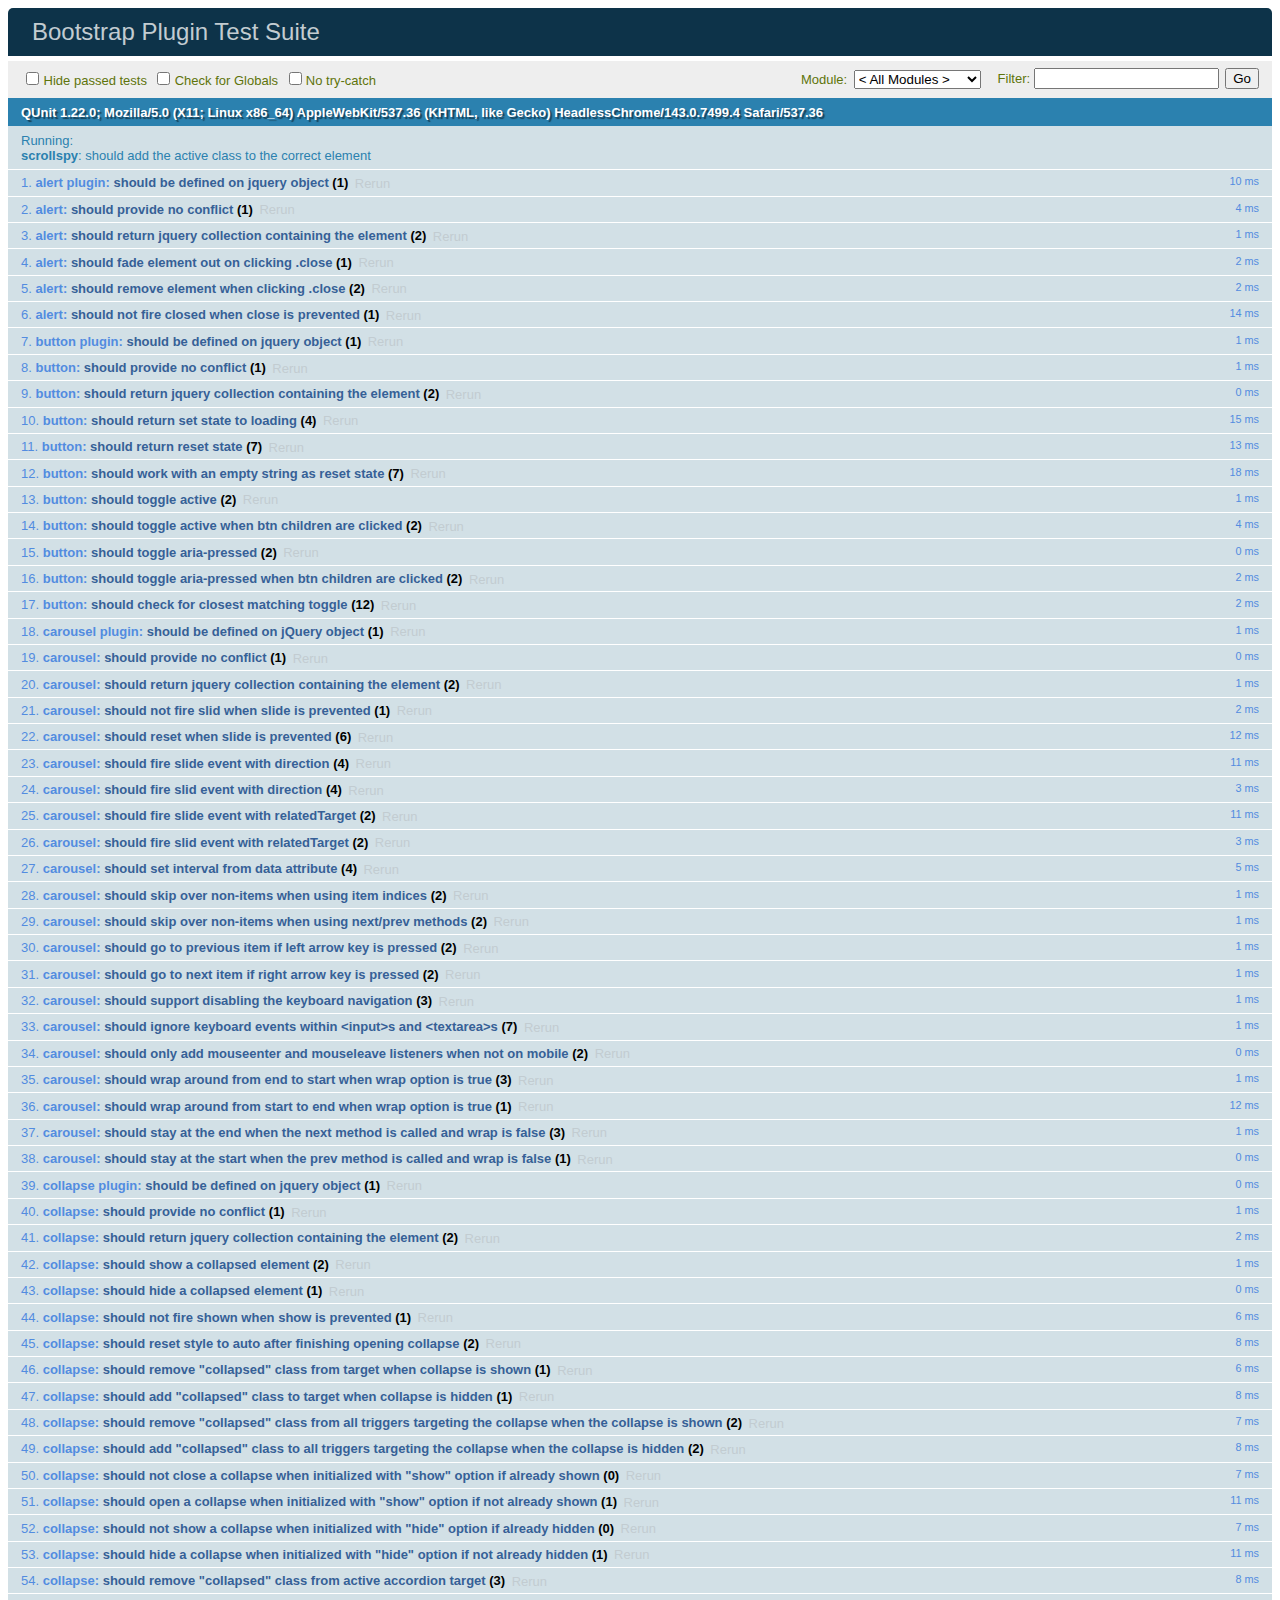
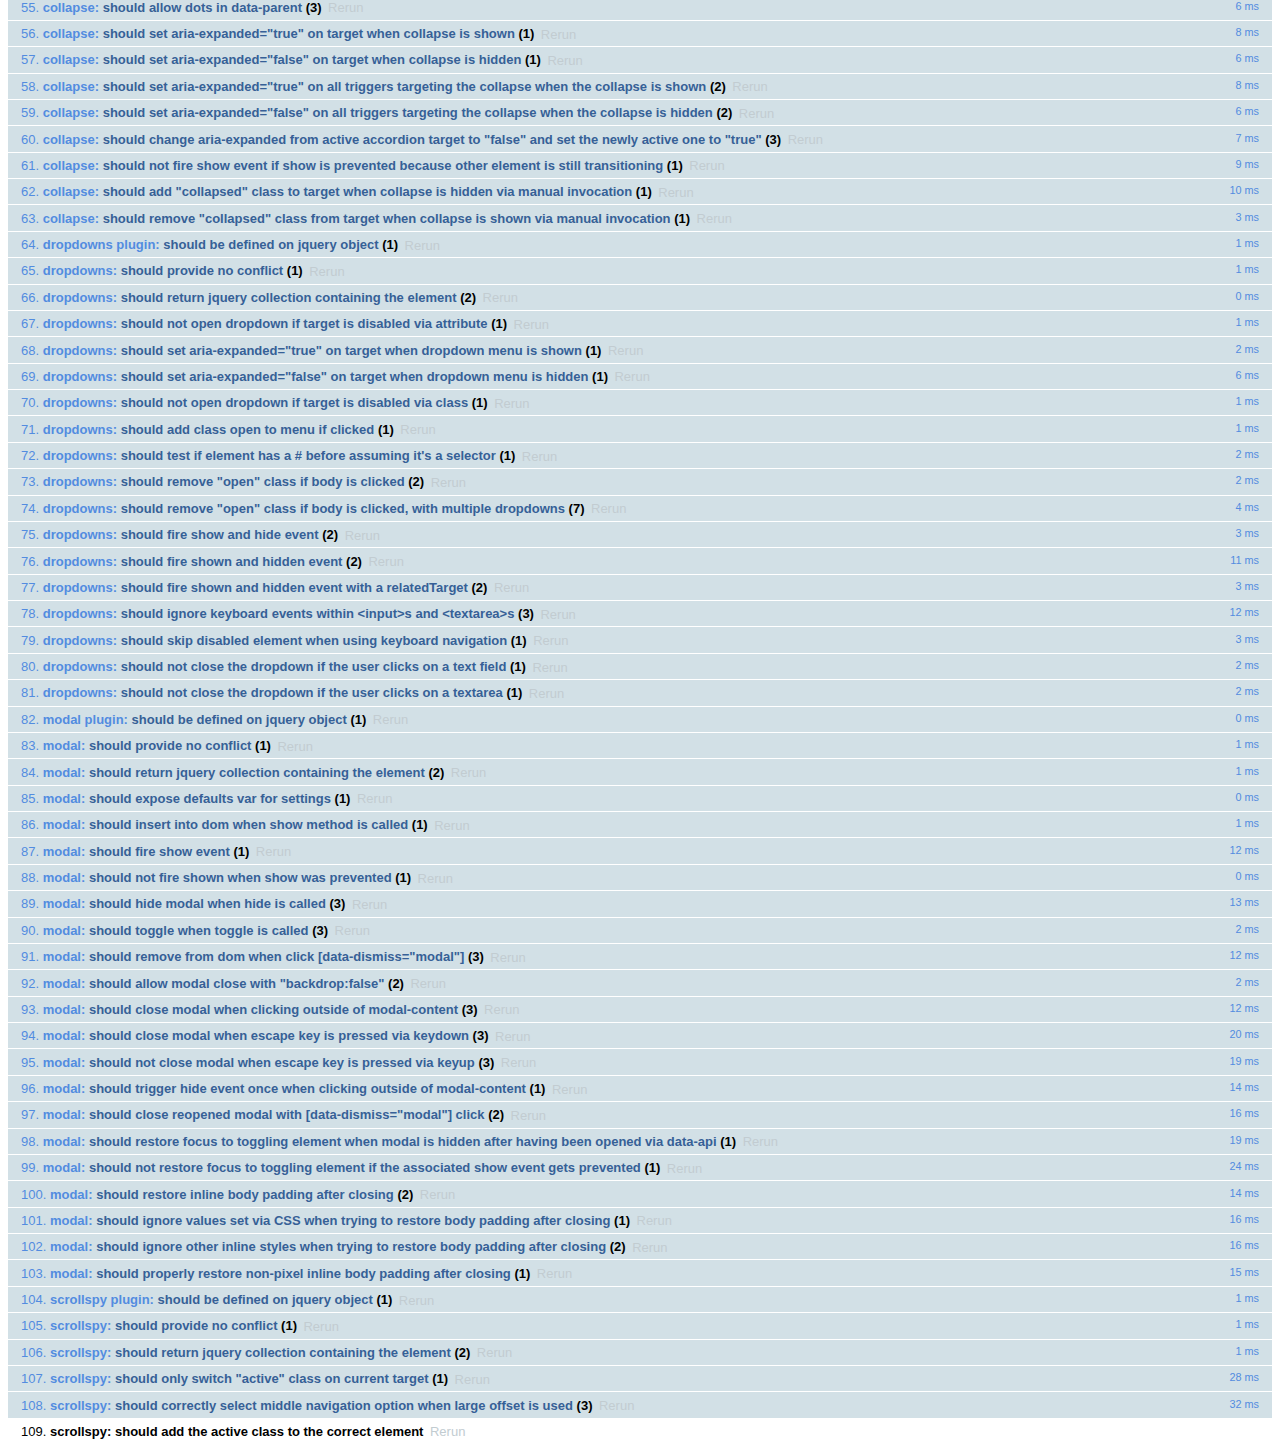
<file: bootstrap-3.3.7/js/tests/index.html>
<!DOCTYPE html>
<html>
  <head>
    <meta charset="utf-8">
    <title>Bootstrap Plugin Test Suite</title>
    <meta name="viewport" content="width=device-width, initial-scale=1">

    <!-- jQuery -->
    <script src="vendor/jquery.min.js"></script>
    <script>
      // Disable jQuery event aliases to ensure we don't accidentally use any of them
      (function () {
        var eventAliases = [
          'blur',
          'focus',
          'focusin',
          'focusout',
          'load',
          'resize',
          'scroll',
          'unload',
          'click',
          'dblclick',
          'mousedown',
          'mouseup',
          'mousemove',
          'mouseover',
          'mouseout',
          'mouseenter',
          'mouseleave',
          'change',
          'select',
          'submit',
          'keydown',
          'keypress',
          'keyup',
          'error',
          'contextmenu',
          'hover',
          'bind',
          'unbind',
          'delegate',
          'undelegate'
        ]
        for (var i = 0; i < eventAliases.length; i++) {
          var eventAlias = eventAliases[i]
          $.fn[eventAlias] = function () {
            throw new Error('Using the ".' + eventAlias + '()" method is not allowed, so that Bootstrap can be compatible with custom jQuery builds which exclude the "event aliases" module that defines said method. See https://github.com/twbs/bootstrap/blob/master/CONTRIBUTING.md#js')
          }
        }
      })()
    </script>

    <!-- QUnit -->
    <link rel="stylesheet" href="vendor/qunit.css" media="screen">
    <script src="vendor/qunit.js"></script>
    <script>
      // See https://github.com/axemclion/grunt-saucelabs#test-result-details-with-qunit
      var log = []
      // Require assert.expect in each test
      QUnit.config.requireExpects = true
      QUnit.done(function (testResults) {
        var tests = []
        for (var i = 0, len = log.length; i < len; i++) {
          var details = log[i]
          tests.push({
            name: details.name,
            result: details.result,
            expected: details.expected,
            actual: details.actual,
            source: details.source
          })
        }
        testResults.tests = tests

        window.global_test_results = testResults
      })

      QUnit.testStart(function (testDetails) {
        $(window).scrollTop(0)
        QUnit.log(function (details) {
          if (!details.result) {
            details.name = testDetails.name
            log.push(details)
          }
        })
      })

      // Cleanup
      QUnit.testDone(function () {
        $('#qunit-fixture').empty()
        $('#modal-test, .modal-backdrop').remove()
      })

      // Display fixture on-screen on iOS to avoid false positives
      if (/iPhone|iPad|iPod/.test(navigator.userAgent)) {
        QUnit.begin(function() {
          $('#qunit-fixture').css({ top: 0, left: 0 })
        })

        QUnit.done(function () {
          $('#qunit-fixture').css({ top: '', left: '' })
        })
      }

      // Disable deprecated global QUnit method aliases in preparation for QUnit v2
      (function () {
        var methodNames = [
          'async',
          'asyncTest',
          'deepEqual',
          'equal',
          'expect',
          'module',
          'notDeepEqual',
          'notEqual',
          'notPropEqual',
          'notStrictEqual',
          'ok',
          'propEqual',
          'push',
          'start',
          'stop',
          'strictEqual',
          'test',
          'throws'
        ];
        for (var i = 0; i < methodNames.length; i++) {
          var methodName = methodNames[i];
          window[methodName] = undefined;
        }
      })();
    </script>

    <!-- Plugin sources -->
    <script>$.support.transition = false</script>
    <script src="../../js/alert.js"></script>
    <script src="../../js/button.js"></script>
    <script src="../../js/carousel.js"></script>
    <script src="../../js/collapse.js"></script>
    <script src="../../js/dropdown.js"></script>
    <script src="../../js/modal.js"></script>
    <script src="../../js/scrollspy.js"></script>
    <script src="../../js/tab.js"></script>
    <script src="../../js/tooltip.js"></script>
    <script src="../../js/popover.js"></script>
    <script src="../../js/affix.js"></script>

    <!-- Unit tests -->
    <script src="unit/alert.js"></script>
    <script src="unit/button.js"></script>
    <script src="unit/carousel.js"></script>
    <script src="unit/collapse.js"></script>
    <script src="unit/dropdown.js"></script>
    <script src="unit/modal.js"></script>
    <script src="unit/scrollspy.js"></script>
    <script src="unit/tab.js"></script>
    <script src="unit/tooltip.js"></script>
    <script src="unit/popover.js"></script>
    <script src="unit/affix.js"></script>

  </head>
  <body>
    <div id="qunit-container">
      <div id="qunit"></div>
      <div id="qunit-fixture"></div>
    </div>
  </body>
</html>
</file>
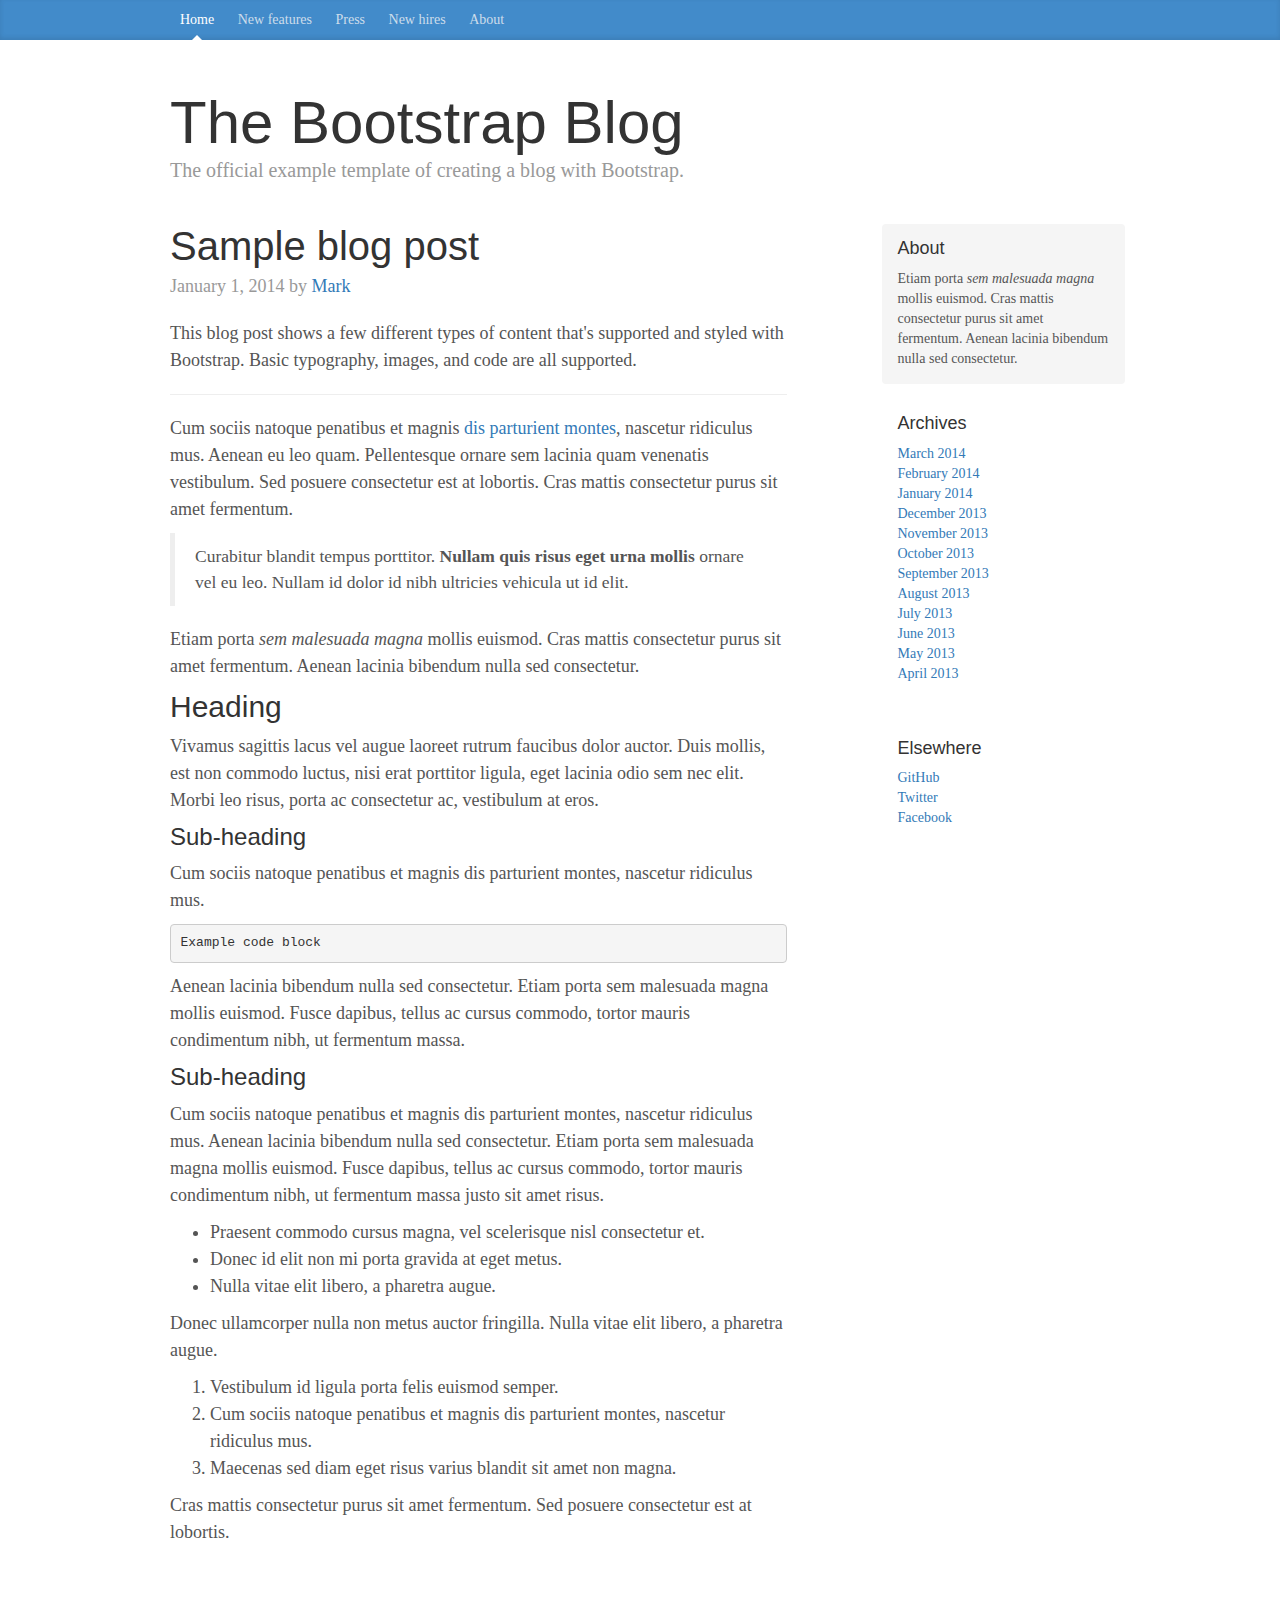
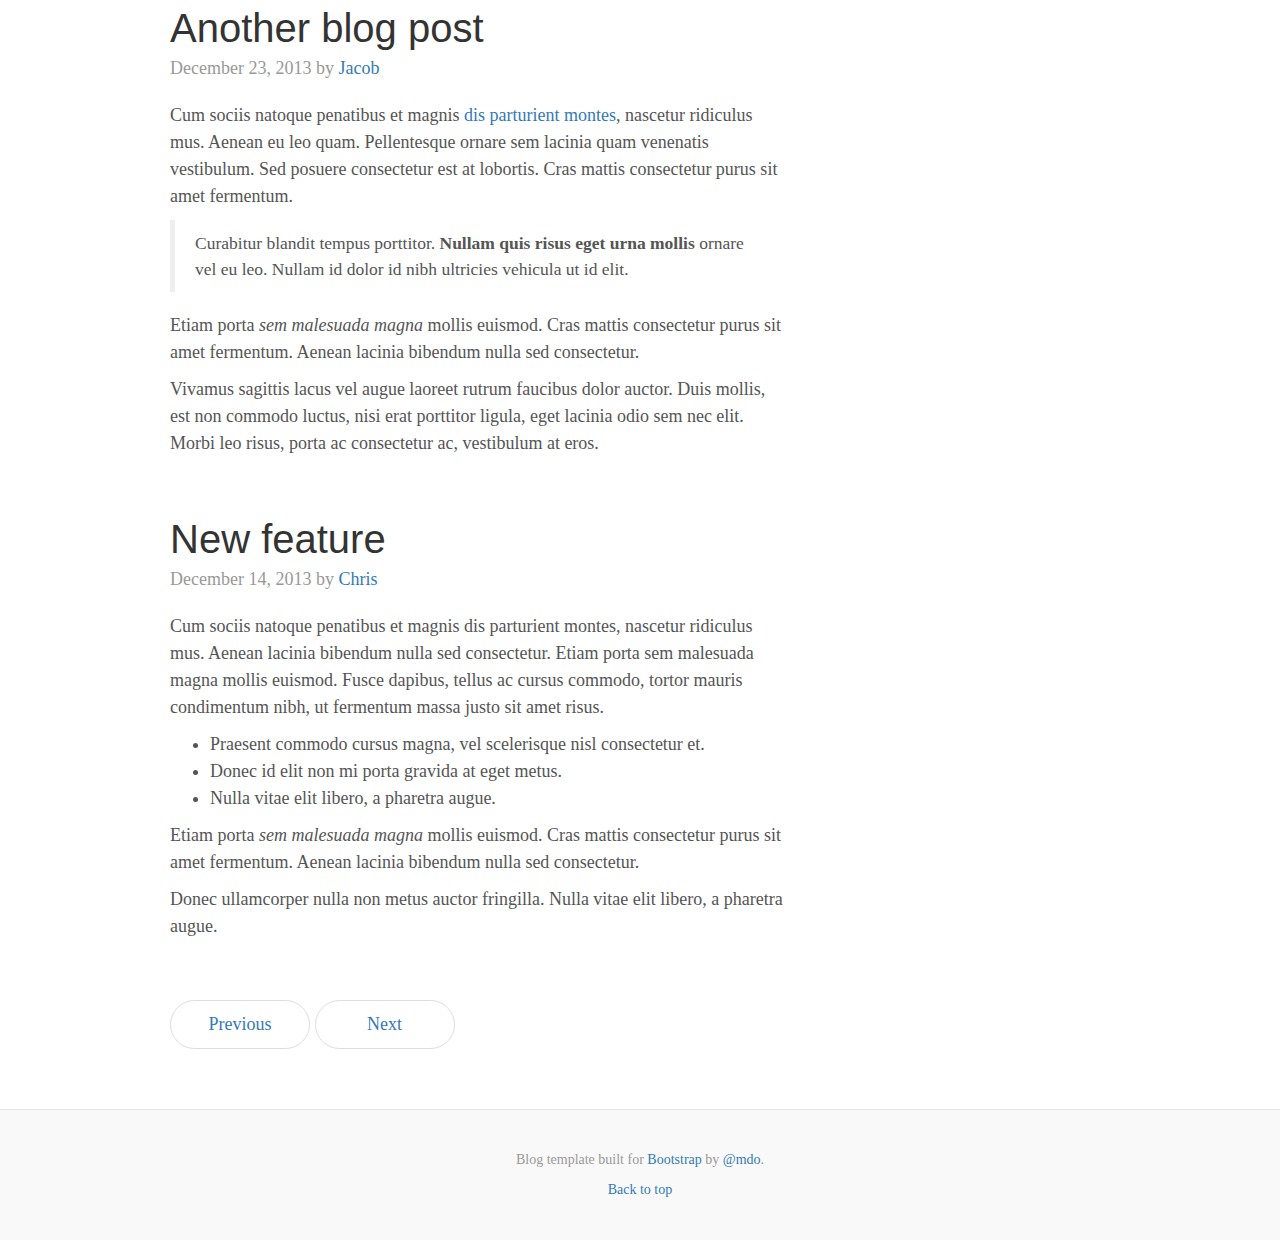
<file: bootstrap-3.3.7/docs/examples/blog/index.html>
<!DOCTYPE html>
<html lang="en">
  <head>
    <meta charset="utf-8">
    <meta http-equiv="X-UA-Compatible" content="IE=edge">
    <meta name="viewport" content="width=device-width, initial-scale=1">
    <!-- The above 3 meta tags *must* come first in the head; any other head content must come *after* these tags -->
    <meta name="description" content="">
    <meta name="author" content="">
    <link rel="icon" href="../../favicon.ico">

    <title>Blog Template for Bootstrap</title>

    <!-- Bootstrap core CSS -->
    <link href="../../dist/css/bootstrap.min.css" rel="stylesheet">

    <!-- IE10 viewport hack for Surface/desktop Windows 8 bug -->
    <link href="../../assets/css/ie10-viewport-bug-workaround.css" rel="stylesheet">

    <!-- Custom styles for this template -->
    <link href="blog.css" rel="stylesheet">

    <!-- Just for debugging purposes. Don't actually copy these 2 lines! -->
    <!--[if lt IE 9]><script src="../../assets/js/ie8-responsive-file-warning.js"></script><![endif]-->
    <script src="../../assets/js/ie-emulation-modes-warning.js"></script>

    <!-- HTML5 shim and Respond.js for IE8 support of HTML5 elements and media queries -->
    <!--[if lt IE 9]>
      <script src="https://oss.maxcdn.com/html5shiv/3.7.3/html5shiv.min.js"></script>
      <script src="https://oss.maxcdn.com/respond/1.4.2/respond.min.js"></script>
    <![endif]-->
  </head>

  <body>

    <div class="blog-masthead">
      <div class="container">
        <nav class="blog-nav">
          <a class="blog-nav-item active" href="#">Home</a>
          <a class="blog-nav-item" href="#">New features</a>
          <a class="blog-nav-item" href="#">Press</a>
          <a class="blog-nav-item" href="#">New hires</a>
          <a class="blog-nav-item" href="#">About</a>
        </nav>
      </div>
    </div>

    <div class="container">

      <div class="blog-header">
        <h1 class="blog-title">The Bootstrap Blog</h1>
        <p class="lead blog-description">The official example template of creating a blog with Bootstrap.</p>
      </div>

      <div class="row">

        <div class="col-sm-8 blog-main">

          <div class="blog-post">
            <h2 class="blog-post-title">Sample blog post</h2>
            <p class="blog-post-meta">January 1, 2014 by <a href="#">Mark</a></p>

            <p>This blog post shows a few different types of content that's supported and styled with Bootstrap. Basic typography, images, and code are all supported.</p>
            <hr>
            <p>Cum sociis natoque penatibus et magnis <a href="#">dis parturient montes</a>, nascetur ridiculus mus. Aenean eu leo quam. Pellentesque ornare sem lacinia quam venenatis vestibulum. Sed posuere consectetur est at lobortis. Cras mattis consectetur purus sit amet fermentum.</p>
            <blockquote>
              <p>Curabitur blandit tempus porttitor. <strong>Nullam quis risus eget urna mollis</strong> ornare vel eu leo. Nullam id dolor id nibh ultricies vehicula ut id elit.</p>
            </blockquote>
            <p>Etiam porta <em>sem malesuada magna</em> mollis euismod. Cras mattis consectetur purus sit amet fermentum. Aenean lacinia bibendum nulla sed consectetur.</p>
            <h2>Heading</h2>
            <p>Vivamus sagittis lacus vel augue laoreet rutrum faucibus dolor auctor. Duis mollis, est non commodo luctus, nisi erat porttitor ligula, eget lacinia odio sem nec elit. Morbi leo risus, porta ac consectetur ac, vestibulum at eros.</p>
            <h3>Sub-heading</h3>
            <p>Cum sociis natoque penatibus et magnis dis parturient montes, nascetur ridiculus mus.</p>
            <pre><code>Example code block</code></pre>
            <p>Aenean lacinia bibendum nulla sed consectetur. Etiam porta sem malesuada magna mollis euismod. Fusce dapibus, tellus ac cursus commodo, tortor mauris condimentum nibh, ut fermentum massa.</p>
            <h3>Sub-heading</h3>
            <p>Cum sociis natoque penatibus et magnis dis parturient montes, nascetur ridiculus mus. Aenean lacinia bibendum nulla sed consectetur. Etiam porta sem malesuada magna mollis euismod. Fusce dapibus, tellus ac cursus commodo, tortor mauris condimentum nibh, ut fermentum massa justo sit amet risus.</p>
            <ul>
              <li>Praesent commodo cursus magna, vel scelerisque nisl consectetur et.</li>
              <li>Donec id elit non mi porta gravida at eget metus.</li>
              <li>Nulla vitae elit libero, a pharetra augue.</li>
            </ul>
            <p>Donec ullamcorper nulla non metus auctor fringilla. Nulla vitae elit libero, a pharetra augue.</p>
            <ol>
              <li>Vestibulum id ligula porta felis euismod semper.</li>
              <li>Cum sociis natoque penatibus et magnis dis parturient montes, nascetur ridiculus mus.</li>
              <li>Maecenas sed diam eget risus varius blandit sit amet non magna.</li>
            </ol>
            <p>Cras mattis consectetur purus sit amet fermentum. Sed posuere consectetur est at lobortis.</p>
          </div><!-- /.blog-post -->

          <div class="blog-post">
            <h2 class="blog-post-title">Another blog post</h2>
            <p class="blog-post-meta">December 23, 2013 by <a href="#">Jacob</a></p>

            <p>Cum sociis natoque penatibus et magnis <a href="#">dis parturient montes</a>, nascetur ridiculus mus. Aenean eu leo quam. Pellentesque ornare sem lacinia quam venenatis vestibulum. Sed posuere consectetur est at lobortis. Cras mattis consectetur purus sit amet fermentum.</p>
            <blockquote>
              <p>Curabitur blandit tempus porttitor. <strong>Nullam quis risus eget urna mollis</strong> ornare vel eu leo. Nullam id dolor id nibh ultricies vehicula ut id elit.</p>
            </blockquote>
            <p>Etiam porta <em>sem malesuada magna</em> mollis euismod. Cras mattis consectetur purus sit amet fermentum. Aenean lacinia bibendum nulla sed consectetur.</p>
            <p>Vivamus sagittis lacus vel augue laoreet rutrum faucibus dolor auctor. Duis mollis, est non commodo luctus, nisi erat porttitor ligula, eget lacinia odio sem nec elit. Morbi leo risus, porta ac consectetur ac, vestibulum at eros.</p>
          </div><!-- /.blog-post -->

          <div class="blog-post">
            <h2 class="blog-post-title">New feature</h2>
            <p class="blog-post-meta">December 14, 2013 by <a href="#">Chris</a></p>

            <p>Cum sociis natoque penatibus et magnis dis parturient montes, nascetur ridiculus mus. Aenean lacinia bibendum nulla sed consectetur. Etiam porta sem malesuada magna mollis euismod. Fusce dapibus, tellus ac cursus commodo, tortor mauris condimentum nibh, ut fermentum massa justo sit amet risus.</p>
            <ul>
              <li>Praesent commodo cursus magna, vel scelerisque nisl consectetur et.</li>
              <li>Donec id elit non mi porta gravida at eget metus.</li>
              <li>Nulla vitae elit libero, a pharetra augue.</li>
            </ul>
            <p>Etiam porta <em>sem malesuada magna</em> mollis euismod. Cras mattis consectetur purus sit amet fermentum. Aenean lacinia bibendum nulla sed consectetur.</p>
            <p>Donec ullamcorper nulla non metus auctor fringilla. Nulla vitae elit libero, a pharetra augue.</p>
          </div><!-- /.blog-post -->

          <nav>
            <ul class="pager">
              <li><a href="#">Previous</a></li>
              <li><a href="#">Next</a></li>
            </ul>
          </nav>

        </div><!-- /.blog-main -->

        <div class="col-sm-3 col-sm-offset-1 blog-sidebar">
          <div class="sidebar-module sidebar-module-inset">
            <h4>About</h4>
            <p>Etiam porta <em>sem malesuada magna</em> mollis euismod. Cras mattis consectetur purus sit amet fermentum. Aenean lacinia bibendum nulla sed consectetur.</p>
          </div>
          <div class="sidebar-module">
            <h4>Archives</h4>
            <ol class="list-unstyled">
              <li><a href="#">March 2014</a></li>
              <li><a href="#">February 2014</a></li>
              <li><a href="#">January 2014</a></li>
              <li><a href="#">December 2013</a></li>
              <li><a href="#">November 2013</a></li>
              <li><a href="#">October 2013</a></li>
              <li><a href="#">September 2013</a></li>
              <li><a href="#">August 2013</a></li>
              <li><a href="#">July 2013</a></li>
              <li><a href="#">June 2013</a></li>
              <li><a href="#">May 2013</a></li>
              <li><a href="#">April 2013</a></li>
            </ol>
          </div>
          <div class="sidebar-module">
            <h4>Elsewhere</h4>
            <ol class="list-unstyled">
              <li><a href="#">GitHub</a></li>
              <li><a href="#">Twitter</a></li>
              <li><a href="#">Facebook</a></li>
            </ol>
          </div>
        </div><!-- /.blog-sidebar -->

      </div><!-- /.row -->

    </div><!-- /.container -->

    <footer class="blog-footer">
      <p>Blog template built for <a href="http://getbootstrap.com">Bootstrap</a> by <a href="https://twitter.com/mdo">@mdo</a>.</p>
      <p>
        <a href="#">Back to top</a>
      </p>
    </footer>


    <!-- Bootstrap core JavaScript
    ================================================== -->
    <!-- Placed at the end of the document so the pages load faster -->
    <script src="https://ajax.googleapis.com/ajax/libs/jquery/1.12.4/jquery.min.js"></script>
    <script>window.jQuery || document.write('<script src="../../assets/js/vendor/jquery.min.js"><\/script>')</script>
    <script src="../../dist/js/bootstrap.min.js"></script>
    <!-- IE10 viewport hack for Surface/desktop Windows 8 bug -->
    <script src="../../assets/js/ie10-viewport-bug-workaround.js"></script>
  </body>
</html>
</file>
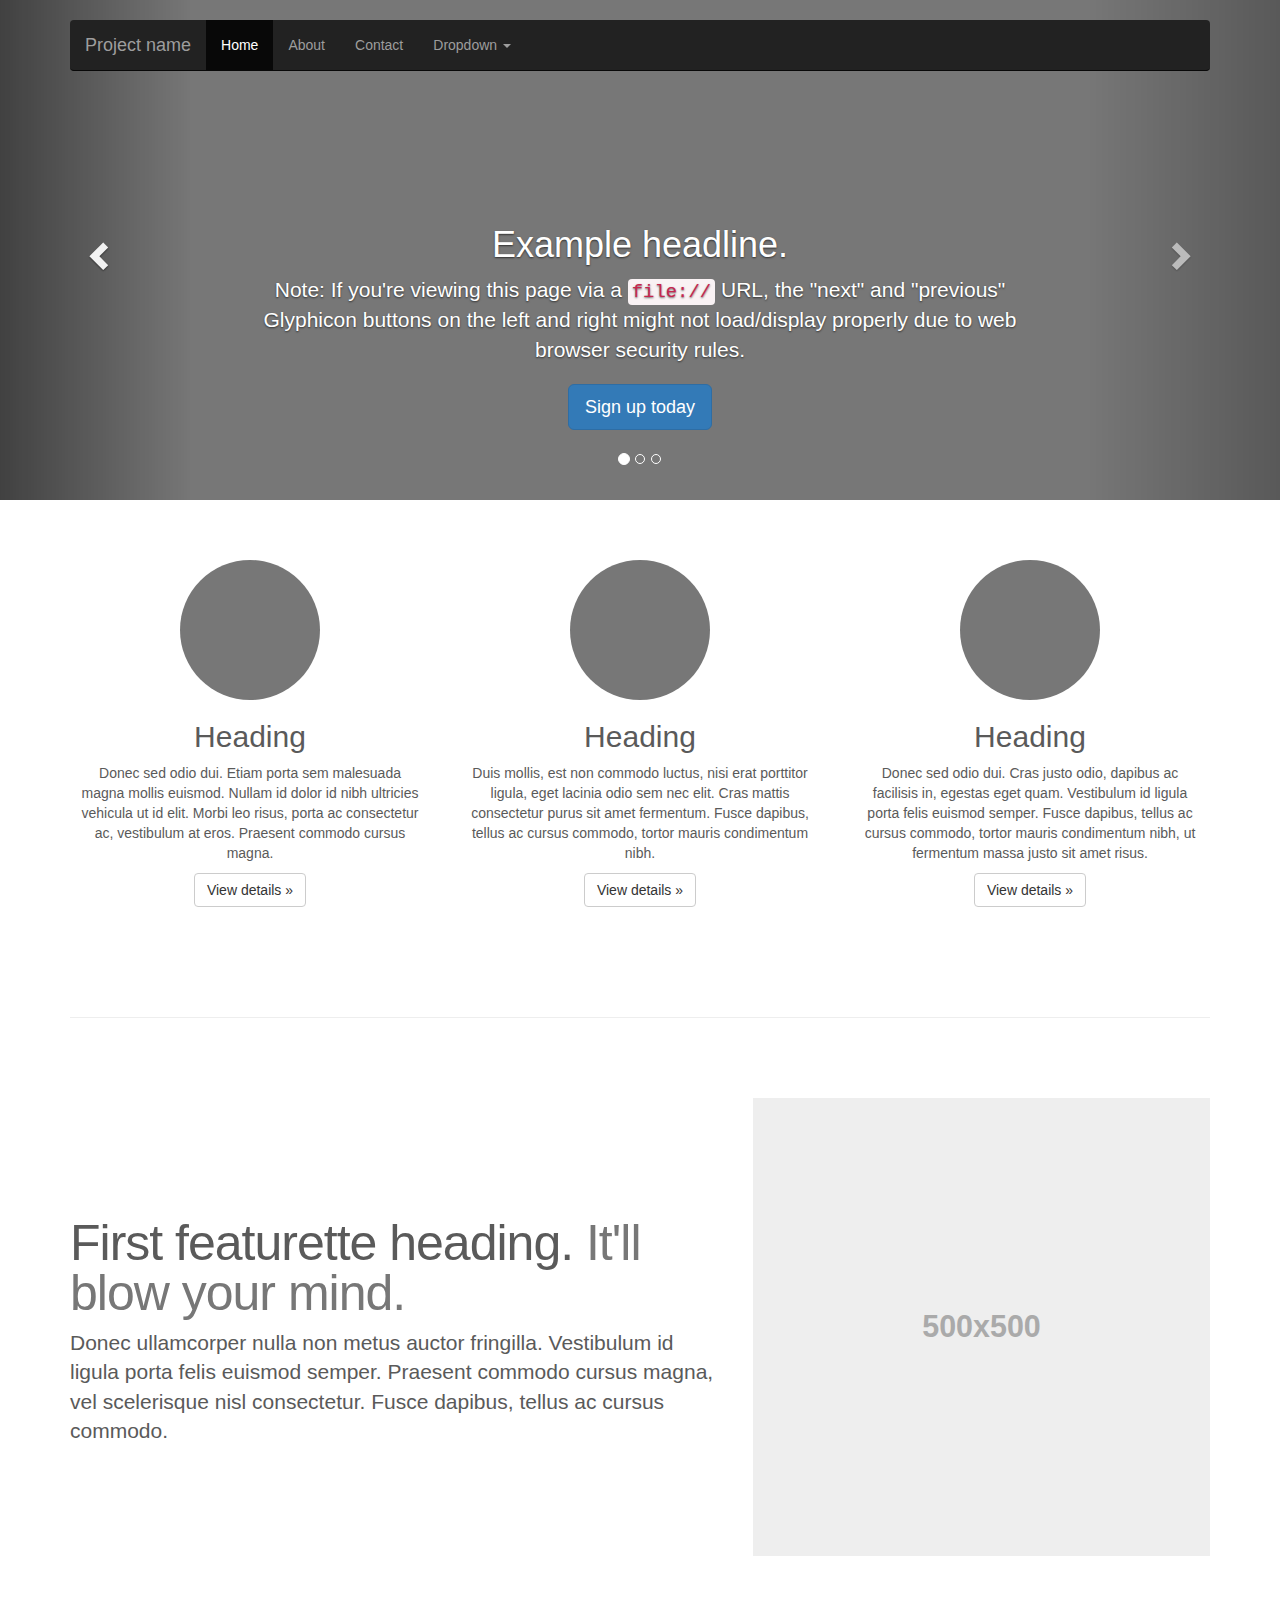
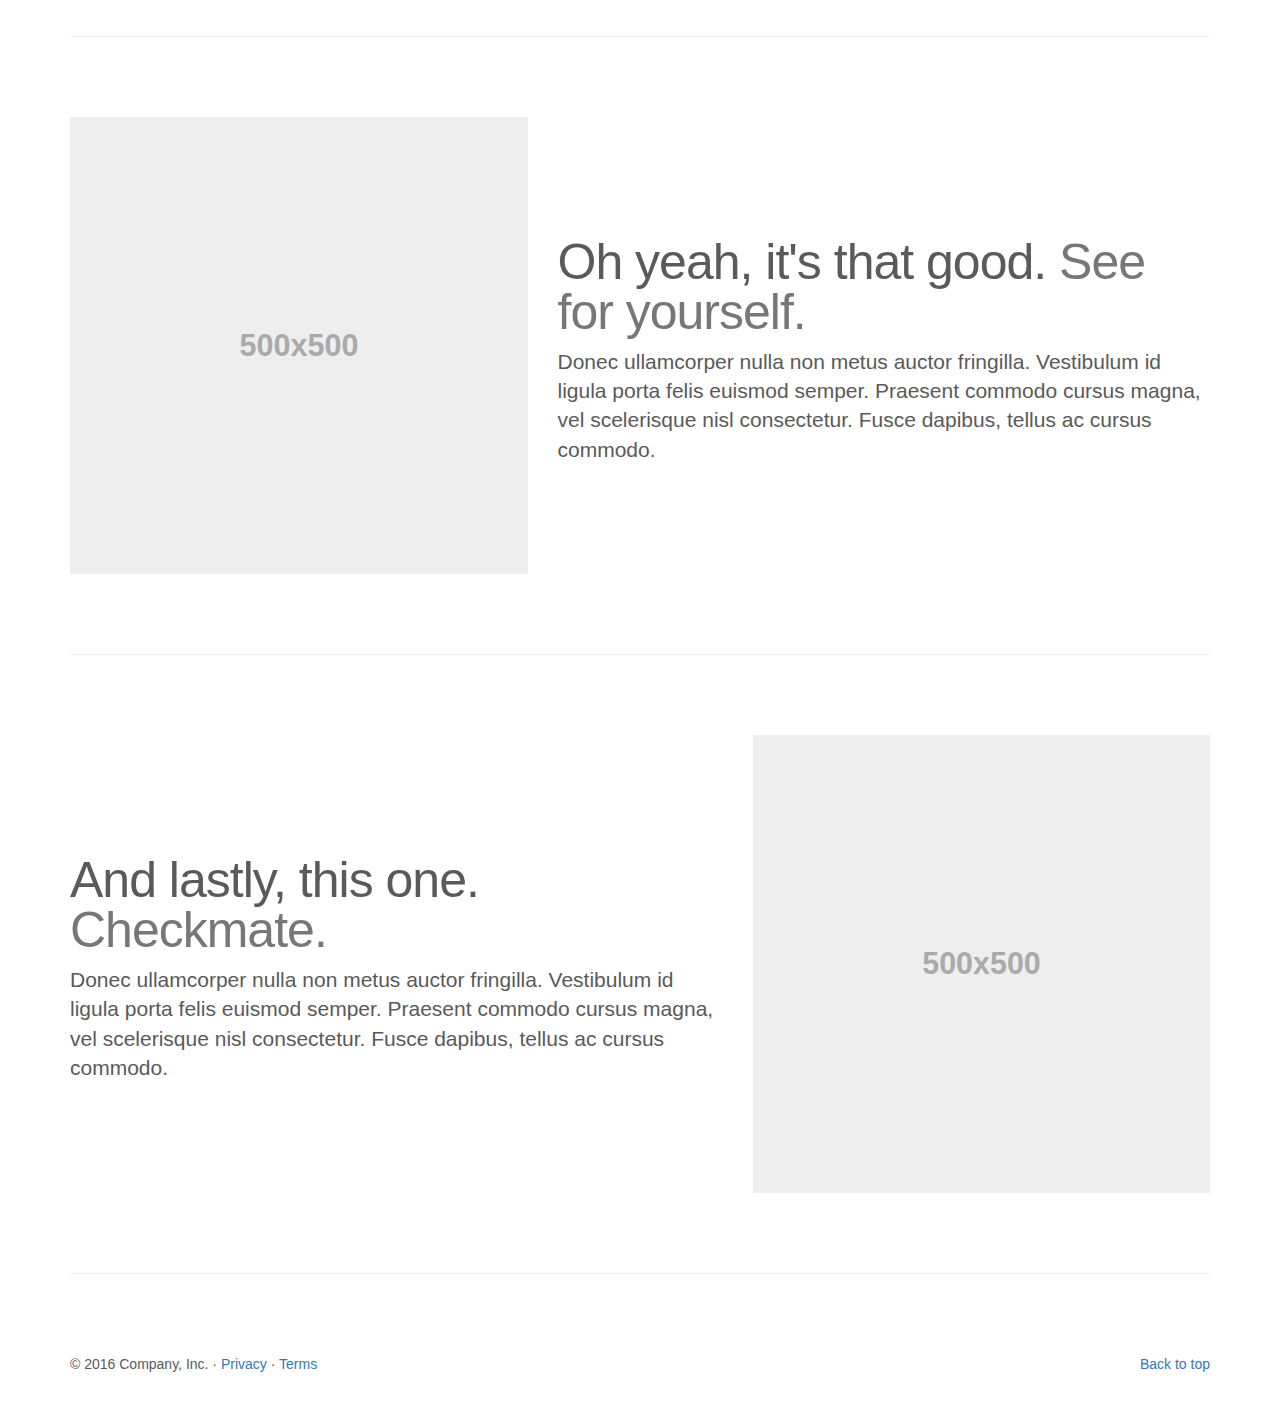
<file: bootstrap-3.3.7/docs/examples/carousel/index.html>
<!DOCTYPE html>
<html lang="en">
  <head>
    <meta charset="utf-8">
    <meta http-equiv="X-UA-Compatible" content="IE=edge">
    <meta name="viewport" content="width=device-width, initial-scale=1">
    <!-- The above 3 meta tags *must* come first in the head; any other head content must come *after* these tags -->
    <meta name="description" content="">
    <meta name="author" content="">
    <link rel="icon" href="../../favicon.ico">

    <title>Carousel Template for Bootstrap</title>

    <!-- Bootstrap core CSS -->
    <link href="../../dist/css/bootstrap.min.css" rel="stylesheet">

    <!-- IE10 viewport hack for Surface/desktop Windows 8 bug -->
    <link href="../../assets/css/ie10-viewport-bug-workaround.css" rel="stylesheet">

    <!-- Just for debugging purposes. Don't actually copy these 2 lines! -->
    <!--[if lt IE 9]><script src="../../assets/js/ie8-responsive-file-warning.js"></script><![endif]-->
    <script src="../../assets/js/ie-emulation-modes-warning.js"></script>

    <!-- HTML5 shim and Respond.js for IE8 support of HTML5 elements and media queries -->
    <!--[if lt IE 9]>
      <script src="https://oss.maxcdn.com/html5shiv/3.7.3/html5shiv.min.js"></script>
      <script src="https://oss.maxcdn.com/respond/1.4.2/respond.min.js"></script>
    <![endif]-->

    <!-- Custom styles for this template -->
    <link href="carousel.css" rel="stylesheet">
  </head>
<!-- NAVBAR
================================================== -->
  <body>
    <div class="navbar-wrapper">
      <div class="container">

        <nav class="navbar navbar-inverse navbar-static-top">
          <div class="container">
            <div class="navbar-header">
              <button type="button" class="navbar-toggle collapsed" data-toggle="collapse" data-target="#navbar" aria-expanded="false" aria-controls="navbar">
                <span class="sr-only">Toggle navigation</span>
                <span class="icon-bar"></span>
                <span class="icon-bar"></span>
                <span class="icon-bar"></span>
              </button>
              <a class="navbar-brand" href="#">Project name</a>
            </div>
            <div id="navbar" class="navbar-collapse collapse">
              <ul class="nav navbar-nav">
                <li class="active"><a href="#">Home</a></li>
                <li><a href="#about">About</a></li>
                <li><a href="#contact">Contact</a></li>
                <li class="dropdown">
                  <a href="#" class="dropdown-toggle" data-toggle="dropdown" role="button" aria-haspopup="true" aria-expanded="false">Dropdown <span class="caret"></span></a>
                  <ul class="dropdown-menu">
                    <li><a href="#">Action</a></li>
                    <li><a href="#">Another action</a></li>
                    <li><a href="#">Something else here</a></li>
                    <li role="separator" class="divider"></li>
                    <li class="dropdown-header">Nav header</li>
                    <li><a href="#">Separated link</a></li>
                    <li><a href="#">One more separated link</a></li>
                  </ul>
                </li>
              </ul>
            </div>
          </div>
        </nav>

      </div>
    </div>


    <!-- Carousel
    ================================================== -->
    <div id="myCarousel" class="carousel slide" data-ride="carousel">
      <!-- Indicators -->
      <ol class="carousel-indicators">
        <li data-target="#myCarousel" data-slide-to="0" class="active"></li>
        <li data-target="#myCarousel" data-slide-to="1"></li>
        <li data-target="#myCarousel" data-slide-to="2"></li>
      </ol>
      <div class="carousel-inner" role="listbox">
        <div class="item active">
          <img class="first-slide" src="[data-uri]" alt="First slide">
          <div class="container">
            <div class="carousel-caption">
              <h1>Example headline.</h1>
              <p>Note: If you're viewing this page via a <code>file://</code> URL, the "next" and "previous" Glyphicon buttons on the left and right might not load/display properly due to web browser security rules.</p>
              <p><a class="btn btn-lg btn-primary" href="#" role="button">Sign up today</a></p>
            </div>
          </div>
        </div>
        <div class="item">
          <img class="second-slide" src="[data-uri]" alt="Second slide">
          <div class="container">
            <div class="carousel-caption">
              <h1>Another example headline.</h1>
              <p>Cras justo odio, dapibus ac facilisis in, egestas eget quam. Donec id elit non mi porta gravida at eget metus. Nullam id dolor id nibh ultricies vehicula ut id elit.</p>
              <p><a class="btn btn-lg btn-primary" href="#" role="button">Learn more</a></p>
            </div>
          </div>
        </div>
        <div class="item">
          <img class="third-slide" src="[data-uri]" alt="Third slide">
          <div class="container">
            <div class="carousel-caption">
              <h1>One more for good measure.</h1>
              <p>Cras justo odio, dapibus ac facilisis in, egestas eget quam. Donec id elit non mi porta gravida at eget metus. Nullam id dolor id nibh ultricies vehicula ut id elit.</p>
              <p><a class="btn btn-lg btn-primary" href="#" role="button">Browse gallery</a></p>
            </div>
          </div>
        </div>
      </div>
      <a class="left carousel-control" href="#myCarousel" role="button" data-slide="prev">
        <span class="glyphicon glyphicon-chevron-left" aria-hidden="true"></span>
        <span class="sr-only">Previous</span>
      </a>
      <a class="right carousel-control" href="#myCarousel" role="button" data-slide="next">
        <span class="glyphicon glyphicon-chevron-right" aria-hidden="true"></span>
        <span class="sr-only">Next</span>
      </a>
    </div><!-- /.carousel -->


    <!-- Marketing messaging and featurettes
    ================================================== -->
    <!-- Wrap the rest of the page in another container to center all the content. -->

    <div class="container marketing">

      <!-- Three columns of text below the carousel -->
      <div class="row">
        <div class="col-lg-4">
          <img class="img-circle" src="[data-uri]" alt="Generic placeholder image" width="140" height="140">
          <h2>Heading</h2>
          <p>Donec sed odio dui. Etiam porta sem malesuada magna mollis euismod. Nullam id dolor id nibh ultricies vehicula ut id elit. Morbi leo risus, porta ac consectetur ac, vestibulum at eros. Praesent commodo cursus magna.</p>
          <p><a class="btn btn-default" href="#" role="button">View details &raquo;</a></p>
        </div><!-- /.col-lg-4 -->
        <div class="col-lg-4">
          <img class="img-circle" src="[data-uri]" alt="Generic placeholder image" width="140" height="140">
          <h2>Heading</h2>
          <p>Duis mollis, est non commodo luctus, nisi erat porttitor ligula, eget lacinia odio sem nec elit. Cras mattis consectetur purus sit amet fermentum. Fusce dapibus, tellus ac cursus commodo, tortor mauris condimentum nibh.</p>
          <p><a class="btn btn-default" href="#" role="button">View details &raquo;</a></p>
        </div><!-- /.col-lg-4 -->
        <div class="col-lg-4">
          <img class="img-circle" src="[data-uri]" alt="Generic placeholder image" width="140" height="140">
          <h2>Heading</h2>
          <p>Donec sed odio dui. Cras justo odio, dapibus ac facilisis in, egestas eget quam. Vestibulum id ligula porta felis euismod semper. Fusce dapibus, tellus ac cursus commodo, tortor mauris condimentum nibh, ut fermentum massa justo sit amet risus.</p>
          <p><a class="btn btn-default" href="#" role="button">View details &raquo;</a></p>
        </div><!-- /.col-lg-4 -->
      </div><!-- /.row -->


      <!-- START THE FEATURETTES -->

      <hr class="featurette-divider">

      <div class="row featurette">
        <div class="col-md-7">
          <h2 class="featurette-heading">First featurette heading. <span class="text-muted">It'll blow your mind.</span></h2>
          <p class="lead">Donec ullamcorper nulla non metus auctor fringilla. Vestibulum id ligula porta felis euismod semper. Praesent commodo cursus magna, vel scelerisque nisl consectetur. Fusce dapibus, tellus ac cursus commodo.</p>
        </div>
        <div class="col-md-5">
          <img class="featurette-image img-responsive center-block" data-src="holder.js/500x500/auto" alt="Generic placeholder image">
        </div>
      </div>

      <hr class="featurette-divider">

      <div class="row featurette">
        <div class="col-md-7 col-md-push-5">
          <h2 class="featurette-heading">Oh yeah, it's that good. <span class="text-muted">See for yourself.</span></h2>
          <p class="lead">Donec ullamcorper nulla non metus auctor fringilla. Vestibulum id ligula porta felis euismod semper. Praesent commodo cursus magna, vel scelerisque nisl consectetur. Fusce dapibus, tellus ac cursus commodo.</p>
        </div>
        <div class="col-md-5 col-md-pull-7">
          <img class="featurette-image img-responsive center-block" data-src="holder.js/500x500/auto" alt="Generic placeholder image">
        </div>
      </div>

      <hr class="featurette-divider">

      <div class="row featurette">
        <div class="col-md-7">
          <h2 class="featurette-heading">And lastly, this one. <span class="text-muted">Checkmate.</span></h2>
          <p class="lead">Donec ullamcorper nulla non metus auctor fringilla. Vestibulum id ligula porta felis euismod semper. Praesent commodo cursus magna, vel scelerisque nisl consectetur. Fusce dapibus, tellus ac cursus commodo.</p>
        </div>
        <div class="col-md-5">
          <img class="featurette-image img-responsive center-block" data-src="holder.js/500x500/auto" alt="Generic placeholder image">
        </div>
      </div>

      <hr class="featurette-divider">

      <!-- /END THE FEATURETTES -->


      <!-- FOOTER -->
      <footer>
        <p class="pull-right"><a href="#">Back to top</a></p>
        <p>&copy; 2016 Company, Inc. &middot; <a href="#">Privacy</a> &middot; <a href="#">Terms</a></p>
      </footer>

    </div><!-- /.container -->


    <!-- Bootstrap core JavaScript
    ================================================== -->
    <!-- Placed at the end of the document so the pages load faster -->
    <script src="https://ajax.googleapis.com/ajax/libs/jquery/1.12.4/jquery.min.js"></script>
    <script>window.jQuery || document.write('<script src="../../assets/js/vendor/jquery.min.js"><\/script>')</script>
    <script src="../../dist/js/bootstrap.min.js"></script>
    <!-- Just to make our placeholder images work. Don't actually copy the next line! -->
    <script src="../../assets/js/vendor/holder.min.js"></script>
    <!-- IE10 viewport hack for Surface/desktop Windows 8 bug -->
    <script src="../../assets/js/ie10-viewport-bug-workaround.js"></script>
  </body>
</html>
</file>
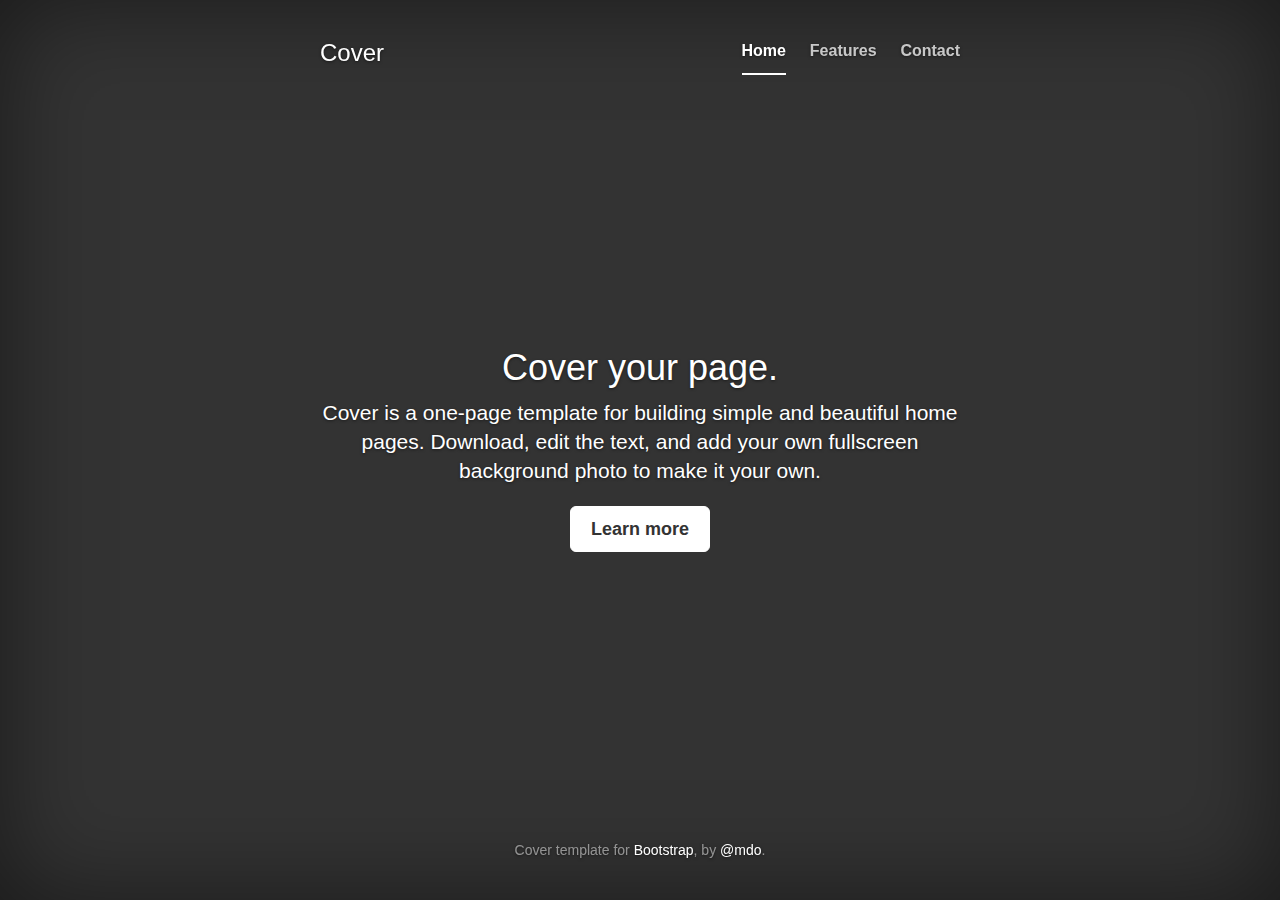
<file: bootstrap-3.3.7/docs/examples/cover/index.html>
<!DOCTYPE html>
<html lang="en">
  <head>
    <meta charset="utf-8">
    <meta http-equiv="X-UA-Compatible" content="IE=edge">
    <meta name="viewport" content="width=device-width, initial-scale=1">
    <!-- The above 3 meta tags *must* come first in the head; any other head content must come *after* these tags -->
    <meta name="description" content="">
    <meta name="author" content="">
    <link rel="icon" href="../../favicon.ico">

    <title>Cover Template for Bootstrap</title>

    <!-- Bootstrap core CSS -->
    <link href="../../dist/css/bootstrap.min.css" rel="stylesheet">

    <!-- IE10 viewport hack for Surface/desktop Windows 8 bug -->
    <link href="../../assets/css/ie10-viewport-bug-workaround.css" rel="stylesheet">

    <!-- Custom styles for this template -->
    <link href="cover.css" rel="stylesheet">

    <!-- Just for debugging purposes. Don't actually copy these 2 lines! -->
    <!--[if lt IE 9]><script src="../../assets/js/ie8-responsive-file-warning.js"></script><![endif]-->
    <script src="../../assets/js/ie-emulation-modes-warning.js"></script>

    <!-- HTML5 shim and Respond.js for IE8 support of HTML5 elements and media queries -->
    <!--[if lt IE 9]>
      <script src="https://oss.maxcdn.com/html5shiv/3.7.3/html5shiv.min.js"></script>
      <script src="https://oss.maxcdn.com/respond/1.4.2/respond.min.js"></script>
    <![endif]-->
  </head>

  <body>

    <div class="site-wrapper">

      <div class="site-wrapper-inner">

        <div class="cover-container">

          <div class="masthead clearfix">
            <div class="inner">
              <h3 class="masthead-brand">Cover</h3>
              <nav>
                <ul class="nav masthead-nav">
                  <li class="active"><a href="#">Home</a></li>
                  <li><a href="#">Features</a></li>
                  <li><a href="#">Contact</a></li>
                </ul>
              </nav>
            </div>
          </div>

          <div class="inner cover">
            <h1 class="cover-heading">Cover your page.</h1>
            <p class="lead">Cover is a one-page template for building simple and beautiful home pages. Download, edit the text, and add your own fullscreen background photo to make it your own.</p>
            <p class="lead">
              <a href="#" class="btn btn-lg btn-default">Learn more</a>
            </p>
          </div>

          <div class="mastfoot">
            <div class="inner">
              <p>Cover template for <a href="http://getbootstrap.com">Bootstrap</a>, by <a href="https://twitter.com/mdo">@mdo</a>.</p>
            </div>
          </div>

        </div>

      </div>

    </div>

    <!-- Bootstrap core JavaScript
    ================================================== -->
    <!-- Placed at the end of the document so the pages load faster -->
    <script src="https://ajax.googleapis.com/ajax/libs/jquery/1.12.4/jquery.min.js"></script>
    <script>window.jQuery || document.write('<script src="../../assets/js/vendor/jquery.min.js"><\/script>')</script>
    <script src="../../dist/js/bootstrap.min.js"></script>
    <!-- IE10 viewport hack for Surface/desktop Windows 8 bug -->
    <script src="../../assets/js/ie10-viewport-bug-workaround.js"></script>
  </body>
</html>
</file>
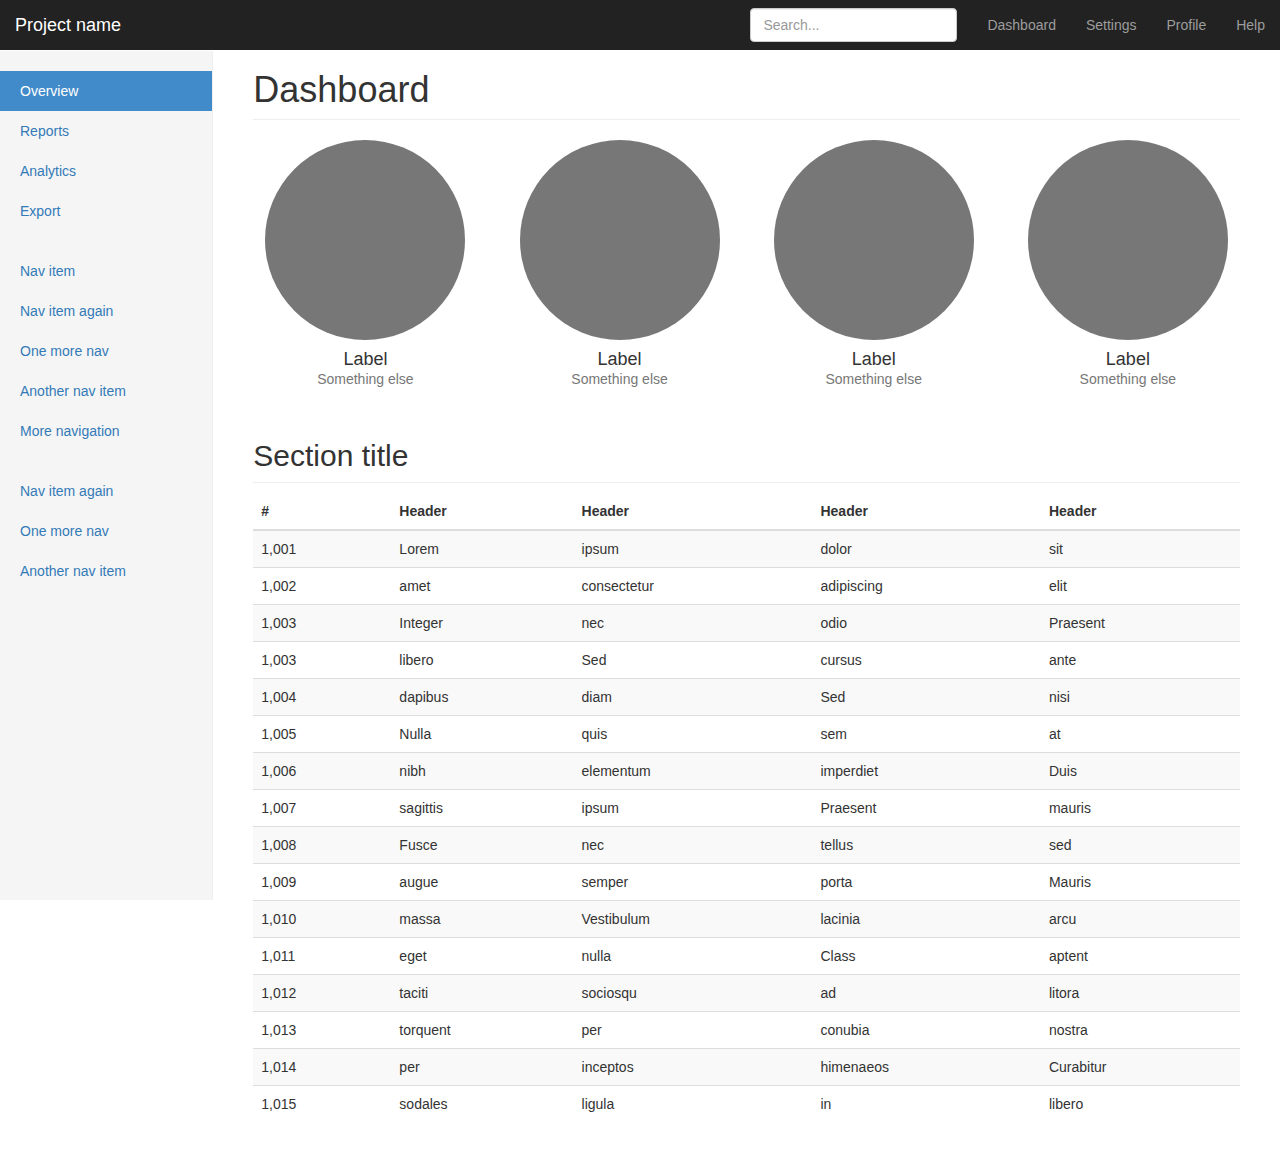
<file: bootstrap-3.3.7/docs/examples/dashboard/index.html>
<!DOCTYPE html>
<html lang="en">
  <head>
    <meta charset="utf-8">
    <meta http-equiv="X-UA-Compatible" content="IE=edge">
    <meta name="viewport" content="width=device-width, initial-scale=1">
    <!-- The above 3 meta tags *must* come first in the head; any other head content must come *after* these tags -->
    <meta name="description" content="">
    <meta name="author" content="">
    <link rel="icon" href="../../favicon.ico">

    <title>Dashboard Template for Bootstrap</title>

    <!-- Bootstrap core CSS -->
    <link href="../../dist/css/bootstrap.min.css" rel="stylesheet">

    <!-- IE10 viewport hack for Surface/desktop Windows 8 bug -->
    <link href="../../assets/css/ie10-viewport-bug-workaround.css" rel="stylesheet">

    <!-- Custom styles for this template -->
    <link href="dashboard.css" rel="stylesheet">

    <!-- Just for debugging purposes. Don't actually copy these 2 lines! -->
    <!--[if lt IE 9]><script src="../../assets/js/ie8-responsive-file-warning.js"></script><![endif]-->
    <script src="../../assets/js/ie-emulation-modes-warning.js"></script>

    <!-- HTML5 shim and Respond.js for IE8 support of HTML5 elements and media queries -->
    <!--[if lt IE 9]>
      <script src="https://oss.maxcdn.com/html5shiv/3.7.3/html5shiv.min.js"></script>
      <script src="https://oss.maxcdn.com/respond/1.4.2/respond.min.js"></script>
    <![endif]-->
  </head>

  <body>

    <nav class="navbar navbar-inverse navbar-fixed-top">
      <div class="container-fluid">
        <div class="navbar-header">
          <button type="button" class="navbar-toggle collapsed" data-toggle="collapse" data-target="#navbar" aria-expanded="false" aria-controls="navbar">
            <span class="sr-only">Toggle navigation</span>
            <span class="icon-bar"></span>
            <span class="icon-bar"></span>
            <span class="icon-bar"></span>
          </button>
          <a class="navbar-brand" href="#">Project name</a>
        </div>
        <div id="navbar" class="navbar-collapse collapse">
          <ul class="nav navbar-nav navbar-right">
            <li><a href="#">Dashboard</a></li>
            <li><a href="#">Settings</a></li>
            <li><a href="#">Profile</a></li>
            <li><a href="#">Help</a></li>
          </ul>
          <form class="navbar-form navbar-right">
            <input type="text" class="form-control" placeholder="Search...">
          </form>
        </div>
      </div>
    </nav>

    <div class="container-fluid">
      <div class="row">
        <div class="col-sm-3 col-md-2 sidebar">
          <ul class="nav nav-sidebar">
            <li class="active"><a href="#">Overview <span class="sr-only">(current)</span></a></li>
            <li><a href="#">Reports</a></li>
            <li><a href="#">Analytics</a></li>
            <li><a href="#">Export</a></li>
          </ul>
          <ul class="nav nav-sidebar">
            <li><a href="">Nav item</a></li>
            <li><a href="">Nav item again</a></li>
            <li><a href="">One more nav</a></li>
            <li><a href="">Another nav item</a></li>
            <li><a href="">More navigation</a></li>
          </ul>
          <ul class="nav nav-sidebar">
            <li><a href="">Nav item again</a></li>
            <li><a href="">One more nav</a></li>
            <li><a href="">Another nav item</a></li>
          </ul>
        </div>
        <div class="col-sm-9 col-sm-offset-3 col-md-10 col-md-offset-2 main">
          <h1 class="page-header">Dashboard</h1>

          <div class="row placeholders">
            <div class="col-xs-6 col-sm-3 placeholder">
              <img src="[data-uri]" width="200" height="200" class="img-responsive" alt="Generic placeholder thumbnail">
              <h4>Label</h4>
              <span class="text-muted">Something else</span>
            </div>
            <div class="col-xs-6 col-sm-3 placeholder">
              <img src="[data-uri]" width="200" height="200" class="img-responsive" alt="Generic placeholder thumbnail">
              <h4>Label</h4>
              <span class="text-muted">Something else</span>
            </div>
            <div class="col-xs-6 col-sm-3 placeholder">
              <img src="[data-uri]" width="200" height="200" class="img-responsive" alt="Generic placeholder thumbnail">
              <h4>Label</h4>
              <span class="text-muted">Something else</span>
            </div>
            <div class="col-xs-6 col-sm-3 placeholder">
              <img src="[data-uri]" width="200" height="200" class="img-responsive" alt="Generic placeholder thumbnail">
              <h4>Label</h4>
              <span class="text-muted">Something else</span>
            </div>
          </div>

          <h2 class="sub-header">Section title</h2>
          <div class="table-responsive">
            <table class="table table-striped">
              <thead>
                <tr>
                  <th>#</th>
                  <th>Header</th>
                  <th>Header</th>
                  <th>Header</th>
                  <th>Header</th>
                </tr>
              </thead>
              <tbody>
                <tr>
                  <td>1,001</td>
                  <td>Lorem</td>
                  <td>ipsum</td>
                  <td>dolor</td>
                  <td>sit</td>
                </tr>
                <tr>
                  <td>1,002</td>
                  <td>amet</td>
                  <td>consectetur</td>
                  <td>adipiscing</td>
                  <td>elit</td>
                </tr>
                <tr>
                  <td>1,003</td>
                  <td>Integer</td>
                  <td>nec</td>
                  <td>odio</td>
                  <td>Praesent</td>
                </tr>
                <tr>
                  <td>1,003</td>
                  <td>libero</td>
                  <td>Sed</td>
                  <td>cursus</td>
                  <td>ante</td>
                </tr>
                <tr>
                  <td>1,004</td>
                  <td>dapibus</td>
                  <td>diam</td>
                  <td>Sed</td>
                  <td>nisi</td>
                </tr>
                <tr>
                  <td>1,005</td>
                  <td>Nulla</td>
                  <td>quis</td>
                  <td>sem</td>
                  <td>at</td>
                </tr>
                <tr>
                  <td>1,006</td>
                  <td>nibh</td>
                  <td>elementum</td>
                  <td>imperdiet</td>
                  <td>Duis</td>
                </tr>
                <tr>
                  <td>1,007</td>
                  <td>sagittis</td>
                  <td>ipsum</td>
                  <td>Praesent</td>
                  <td>mauris</td>
                </tr>
                <tr>
                  <td>1,008</td>
                  <td>Fusce</td>
                  <td>nec</td>
                  <td>tellus</td>
                  <td>sed</td>
                </tr>
                <tr>
                  <td>1,009</td>
                  <td>augue</td>
                  <td>semper</td>
                  <td>porta</td>
                  <td>Mauris</td>
                </tr>
                <tr>
                  <td>1,010</td>
                  <td>massa</td>
                  <td>Vestibulum</td>
                  <td>lacinia</td>
                  <td>arcu</td>
                </tr>
                <tr>
                  <td>1,011</td>
                  <td>eget</td>
                  <td>nulla</td>
                  <td>Class</td>
                  <td>aptent</td>
                </tr>
                <tr>
                  <td>1,012</td>
                  <td>taciti</td>
                  <td>sociosqu</td>
                  <td>ad</td>
                  <td>litora</td>
                </tr>
                <tr>
                  <td>1,013</td>
                  <td>torquent</td>
                  <td>per</td>
                  <td>conubia</td>
                  <td>nostra</td>
                </tr>
                <tr>
                  <td>1,014</td>
                  <td>per</td>
                  <td>inceptos</td>
                  <td>himenaeos</td>
                  <td>Curabitur</td>
                </tr>
                <tr>
                  <td>1,015</td>
                  <td>sodales</td>
                  <td>ligula</td>
                  <td>in</td>
                  <td>libero</td>
                </tr>
              </tbody>
            </table>
          </div>
        </div>
      </div>
    </div>

    <!-- Bootstrap core JavaScript
    ================================================== -->
    <!-- Placed at the end of the document so the pages load faster -->
    <script src="https://ajax.googleapis.com/ajax/libs/jquery/1.12.4/jquery.min.js"></script>
    <script>window.jQuery || document.write('<script src="../../assets/js/vendor/jquery.min.js"><\/script>')</script>
    <script src="../../dist/js/bootstrap.min.js"></script>
    <!-- Just to make our placeholder images work. Don't actually copy the next line! -->
    <script src="../../assets/js/vendor/holder.min.js"></script>
    <!-- IE10 viewport hack for Surface/desktop Windows 8 bug -->
    <script src="../../assets/js/ie10-viewport-bug-workaround.js"></script>
  </body>
</html>
</file>
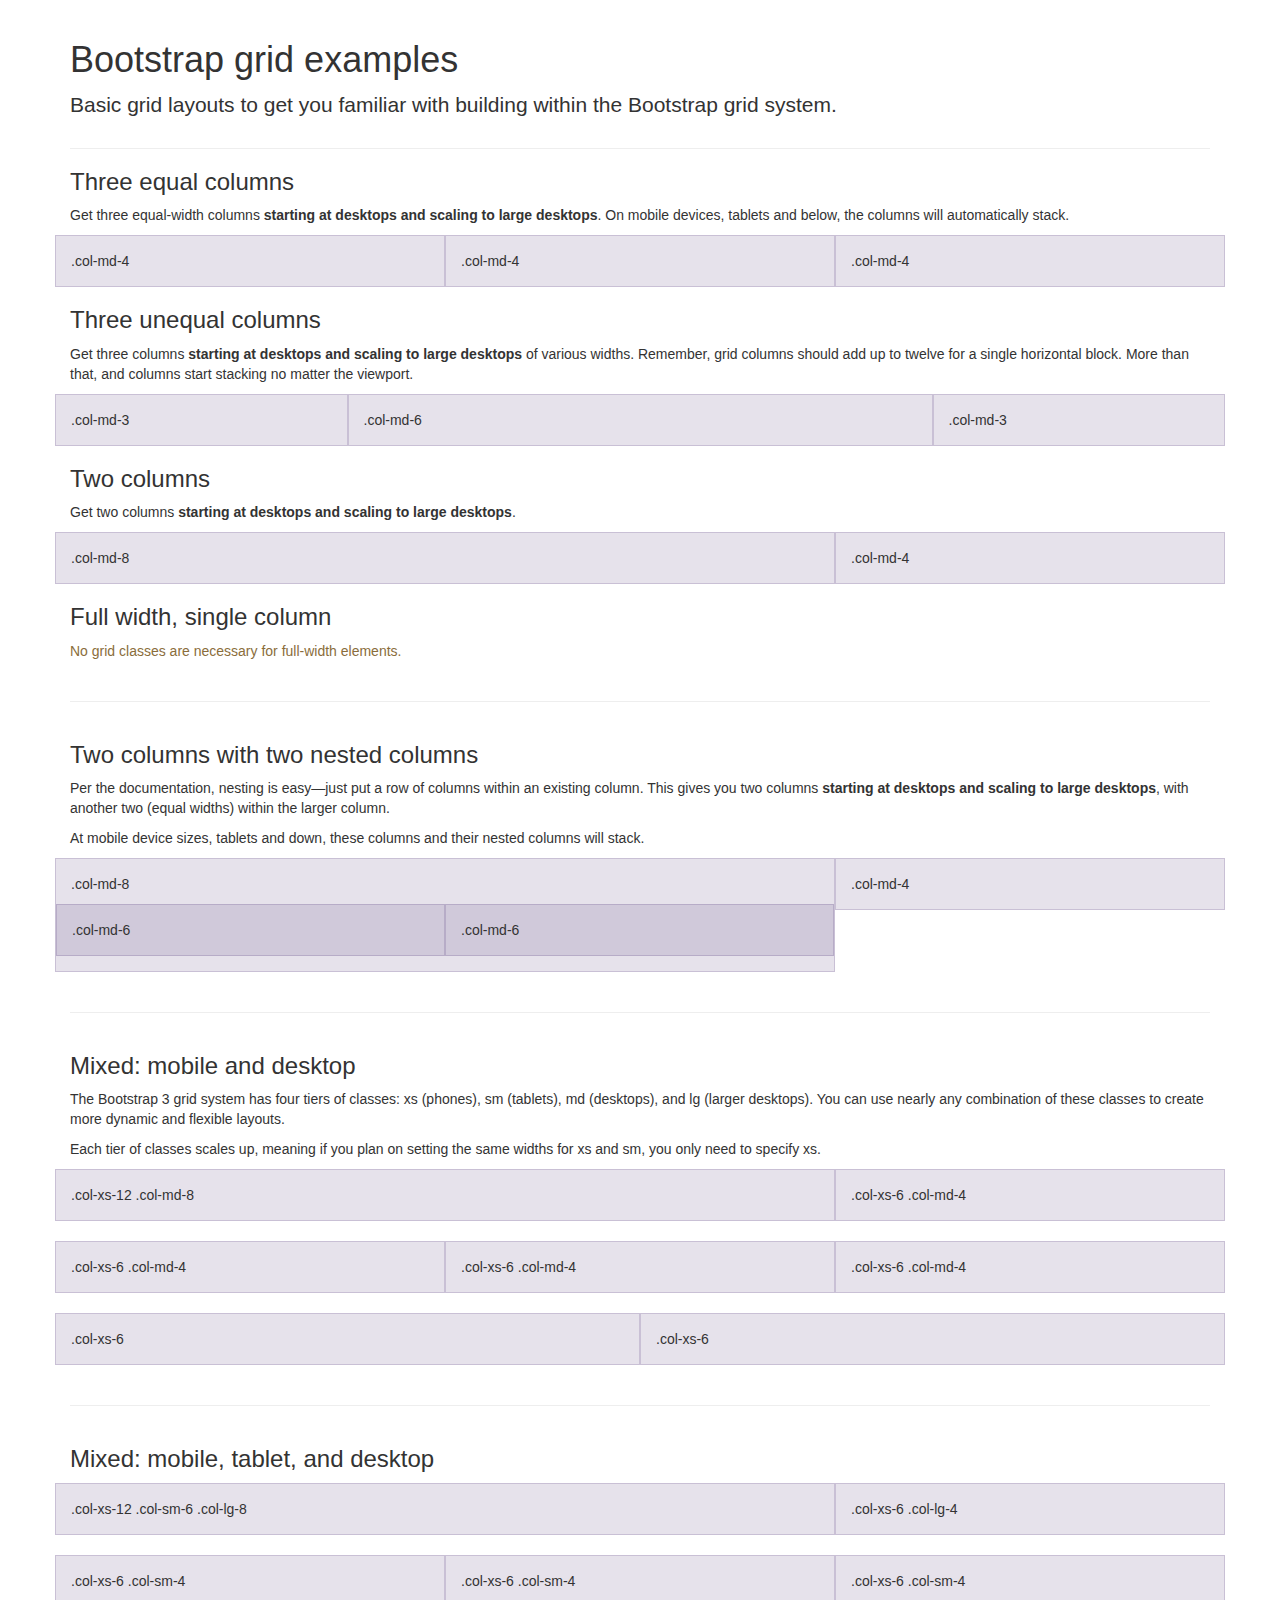
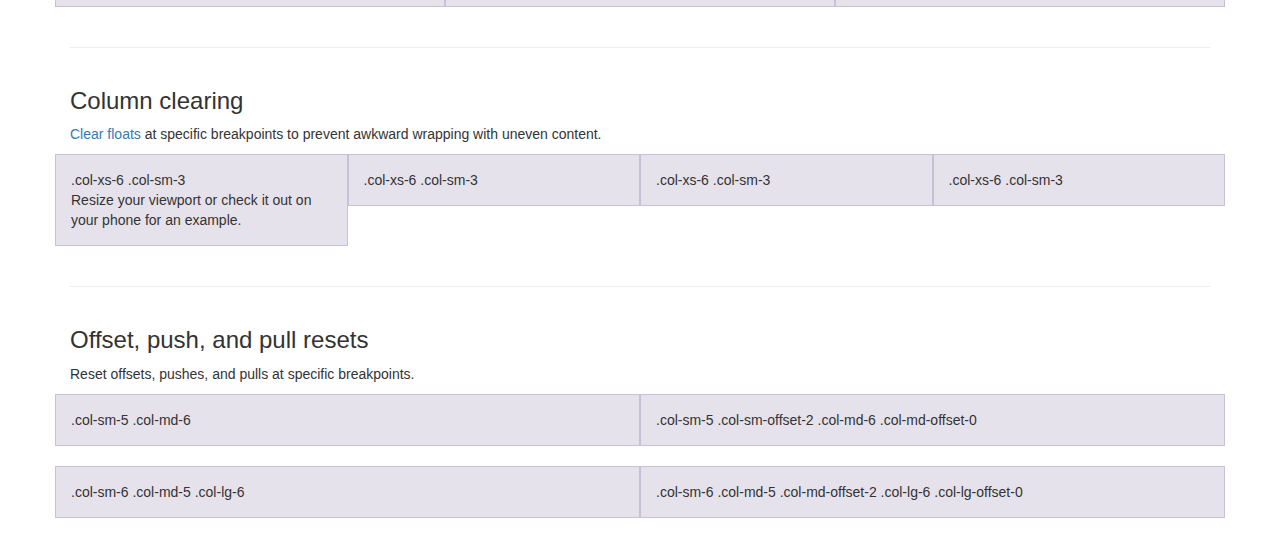
<file: bootstrap-3.3.7/docs/examples/grid/index.html>
<!DOCTYPE html>
<html lang="en">
  <head>
    <meta charset="utf-8">
    <meta http-equiv="X-UA-Compatible" content="IE=edge">
    <meta name="viewport" content="width=device-width, initial-scale=1">
    <!-- The above 3 meta tags *must* come first in the head; any other head content must come *after* these tags -->
    <meta name="description" content="">
    <meta name="author" content="">
    <link rel="icon" href="../../favicon.ico">

    <title>Grid Template for Bootstrap</title>

    <!-- Bootstrap core CSS -->
    <link href="../../dist/css/bootstrap.min.css" rel="stylesheet">

    <!-- IE10 viewport hack for Surface/desktop Windows 8 bug -->
    <link href="../../assets/css/ie10-viewport-bug-workaround.css" rel="stylesheet">

    <!-- Custom styles for this template -->
    <link href="grid.css" rel="stylesheet">

    <!-- Just for debugging purposes. Don't actually copy these 2 lines! -->
    <!--[if lt IE 9]><script src="../../assets/js/ie8-responsive-file-warning.js"></script><![endif]-->
    <script src="../../assets/js/ie-emulation-modes-warning.js"></script>

    <!-- HTML5 shim and Respond.js for IE8 support of HTML5 elements and media queries -->
    <!--[if lt IE 9]>
      <script src="https://oss.maxcdn.com/html5shiv/3.7.3/html5shiv.min.js"></script>
      <script src="https://oss.maxcdn.com/respond/1.4.2/respond.min.js"></script>
    <![endif]-->
  </head>

  <body>
    <div class="container">

      <div class="page-header">
        <h1>Bootstrap grid examples</h1>
        <p class="lead">Basic grid layouts to get you familiar with building within the Bootstrap grid system.</p>
      </div>

      <h3>Three equal columns</h3>
      <p>Get three equal-width columns <strong>starting at desktops and scaling to large desktops</strong>. On mobile devices, tablets and below, the columns will automatically stack.</p>
      <div class="row">
        <div class="col-md-4">.col-md-4</div>
        <div class="col-md-4">.col-md-4</div>
        <div class="col-md-4">.col-md-4</div>
      </div>

      <h3>Three unequal columns</h3>
      <p>Get three columns <strong>starting at desktops and scaling to large desktops</strong> of various widths. Remember, grid columns should add up to twelve for a single horizontal block. More than that, and columns start stacking no matter the viewport.</p>
      <div class="row">
        <div class="col-md-3">.col-md-3</div>
        <div class="col-md-6">.col-md-6</div>
        <div class="col-md-3">.col-md-3</div>
      </div>

      <h3>Two columns</h3>
      <p>Get two columns <strong>starting at desktops and scaling to large desktops</strong>.</p>
      <div class="row">
        <div class="col-md-8">.col-md-8</div>
        <div class="col-md-4">.col-md-4</div>
      </div>

      <h3>Full width, single column</h3>
      <p class="text-warning">No grid classes are necessary for full-width elements.</p>

      <hr>

      <h3>Two columns with two nested columns</h3>
      <p>Per the documentation, nesting is easy—just put a row of columns within an existing column. This gives you two columns <strong>starting at desktops and scaling to large desktops</strong>, with another two (equal widths) within the larger column.</p>
      <p>At mobile device sizes, tablets and down, these columns and their nested columns will stack.</p>
      <div class="row">
        <div class="col-md-8">
          .col-md-8
          <div class="row">
            <div class="col-md-6">.col-md-6</div>
            <div class="col-md-6">.col-md-6</div>
          </div>
        </div>
        <div class="col-md-4">.col-md-4</div>
      </div>

      <hr>

      <h3>Mixed: mobile and desktop</h3>
      <p>The Bootstrap 3 grid system has four tiers of classes: xs (phones), sm (tablets), md (desktops), and lg (larger desktops). You can use nearly any combination of these classes to create more dynamic and flexible layouts.</p>
      <p>Each tier of classes scales up, meaning if you plan on setting the same widths for xs and sm, you only need to specify xs.</p>
      <div class="row">
        <div class="col-xs-12 col-md-8">.col-xs-12 .col-md-8</div>
        <div class="col-xs-6 col-md-4">.col-xs-6 .col-md-4</div>
      </div>
      <div class="row">
        <div class="col-xs-6 col-md-4">.col-xs-6 .col-md-4</div>
        <div class="col-xs-6 col-md-4">.col-xs-6 .col-md-4</div>
        <div class="col-xs-6 col-md-4">.col-xs-6 .col-md-4</div>
      </div>
      <div class="row">
        <div class="col-xs-6">.col-xs-6</div>
        <div class="col-xs-6">.col-xs-6</div>
      </div>

      <hr>

      <h3>Mixed: mobile, tablet, and desktop</h3>
      <p></p>
      <div class="row">
        <div class="col-xs-12 col-sm-6 col-lg-8">.col-xs-12 .col-sm-6 .col-lg-8</div>
        <div class="col-xs-6 col-lg-4">.col-xs-6 .col-lg-4</div>
      </div>
      <div class="row">
        <div class="col-xs-6 col-sm-4">.col-xs-6 .col-sm-4</div>
        <div class="col-xs-6 col-sm-4">.col-xs-6 .col-sm-4</div>
        <div class="col-xs-6 col-sm-4">.col-xs-6 .col-sm-4</div>
      </div>

      <hr>

      <h3>Column clearing</h3>
      <p><a href="http://getbootstrap.com/css/#grid-responsive-resets">Clear floats</a> at specific breakpoints to prevent awkward wrapping with uneven content.</p>
      <div class="row">
        <div class="col-xs-6 col-sm-3">
          .col-xs-6 .col-sm-3
          <br>
          Resize your viewport or check it out on your phone for an example.
        </div>
        <div class="col-xs-6 col-sm-3">.col-xs-6 .col-sm-3</div>

        <!-- Add the extra clearfix for only the required viewport -->
        <div class="clearfix visible-xs"></div>

        <div class="col-xs-6 col-sm-3">.col-xs-6 .col-sm-3</div>
        <div class="col-xs-6 col-sm-3">.col-xs-6 .col-sm-3</div>
      </div>

      <hr>

      <h3>Offset, push, and pull resets</h3>
      <p>Reset offsets, pushes, and pulls at specific breakpoints.</p>
      <div class="row">
        <div class="col-sm-5 col-md-6">.col-sm-5 .col-md-6</div>
        <div class="col-sm-5 col-sm-offset-2 col-md-6 col-md-offset-0">.col-sm-5 .col-sm-offset-2 .col-md-6 .col-md-offset-0</div>
      </div>
      <div class="row">
        <div class="col-sm-6 col-md-5 col-lg-6">.col-sm-6 .col-md-5 .col-lg-6</div>
        <div class="col-sm-6 col-md-5 col-md-offset-2 col-lg-6 col-lg-offset-0">.col-sm-6 .col-md-5 .col-md-offset-2 .col-lg-6 .col-lg-offset-0</div>
      </div>


    </div> <!-- /container -->


    <!-- IE10 viewport hack for Surface/desktop Windows 8 bug -->
    <script src="../../assets/js/ie10-viewport-bug-workaround.js"></script>
  </body>
</html>
</file>
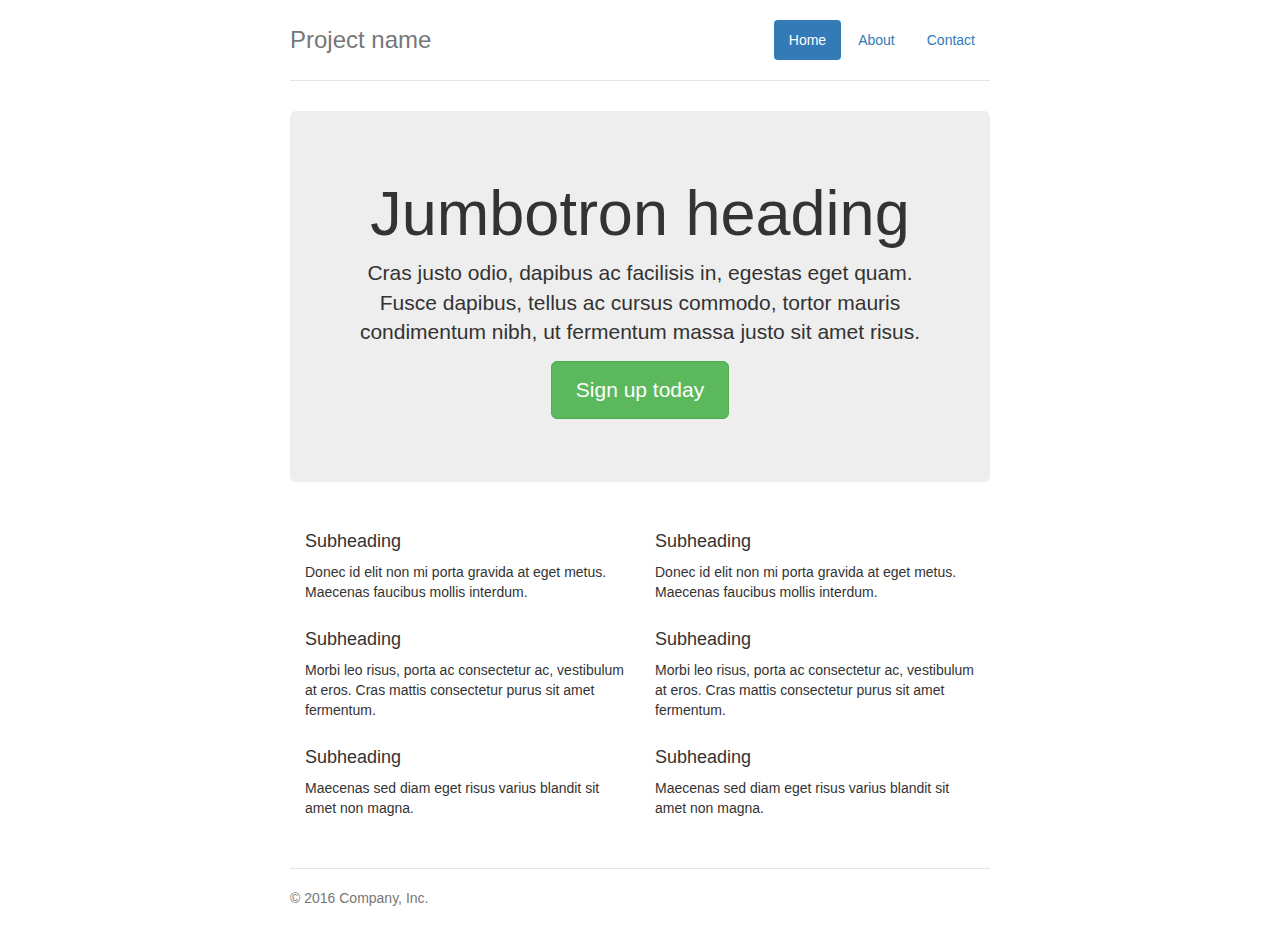
<file: bootstrap-3.3.7/docs/examples/jumbotron-narrow/index.html>
<!DOCTYPE html>
<html lang="en">
  <head>
    <meta charset="utf-8">
    <meta http-equiv="X-UA-Compatible" content="IE=edge">
    <meta name="viewport" content="width=device-width, initial-scale=1">
    <!-- The above 3 meta tags *must* come first in the head; any other head content must come *after* these tags -->
    <meta name="description" content="">
    <meta name="author" content="">
    <link rel="icon" href="../../favicon.ico">

    <title>Narrow Jumbotron Template for Bootstrap</title>

    <!-- Bootstrap core CSS -->
    <link href="../../dist/css/bootstrap.min.css" rel="stylesheet">

    <!-- IE10 viewport hack for Surface/desktop Windows 8 bug -->
    <link href="../../assets/css/ie10-viewport-bug-workaround.css" rel="stylesheet">

    <!-- Custom styles for this template -->
    <link href="jumbotron-narrow.css" rel="stylesheet">

    <!-- Just for debugging purposes. Don't actually copy these 2 lines! -->
    <!--[if lt IE 9]><script src="../../assets/js/ie8-responsive-file-warning.js"></script><![endif]-->
    <script src="../../assets/js/ie-emulation-modes-warning.js"></script>

    <!-- HTML5 shim and Respond.js for IE8 support of HTML5 elements and media queries -->
    <!--[if lt IE 9]>
      <script src="https://oss.maxcdn.com/html5shiv/3.7.3/html5shiv.min.js"></script>
      <script src="https://oss.maxcdn.com/respond/1.4.2/respond.min.js"></script>
    <![endif]-->
  </head>

  <body>

    <div class="container">
      <div class="header clearfix">
        <nav>
          <ul class="nav nav-pills pull-right">
            <li role="presentation" class="active"><a href="#">Home</a></li>
            <li role="presentation"><a href="#">About</a></li>
            <li role="presentation"><a href="#">Contact</a></li>
          </ul>
        </nav>
        <h3 class="text-muted">Project name</h3>
      </div>

      <div class="jumbotron">
        <h1>Jumbotron heading</h1>
        <p class="lead">Cras justo odio, dapibus ac facilisis in, egestas eget quam. Fusce dapibus, tellus ac cursus commodo, tortor mauris condimentum nibh, ut fermentum massa justo sit amet risus.</p>
        <p><a class="btn btn-lg btn-success" href="#" role="button">Sign up today</a></p>
      </div>

      <div class="row marketing">
        <div class="col-lg-6">
          <h4>Subheading</h4>
          <p>Donec id elit non mi porta gravida at eget metus. Maecenas faucibus mollis interdum.</p>

          <h4>Subheading</h4>
          <p>Morbi leo risus, porta ac consectetur ac, vestibulum at eros. Cras mattis consectetur purus sit amet fermentum.</p>

          <h4>Subheading</h4>
          <p>Maecenas sed diam eget risus varius blandit sit amet non magna.</p>
        </div>

        <div class="col-lg-6">
          <h4>Subheading</h4>
          <p>Donec id elit non mi porta gravida at eget metus. Maecenas faucibus mollis interdum.</p>

          <h4>Subheading</h4>
          <p>Morbi leo risus, porta ac consectetur ac, vestibulum at eros. Cras mattis consectetur purus sit amet fermentum.</p>

          <h4>Subheading</h4>
          <p>Maecenas sed diam eget risus varius blandit sit amet non magna.</p>
        </div>
      </div>

      <footer class="footer">
        <p>&copy; 2016 Company, Inc.</p>
      </footer>

    </div> <!-- /container -->


    <!-- IE10 viewport hack for Surface/desktop Windows 8 bug -->
    <script src="../../assets/js/ie10-viewport-bug-workaround.js"></script>
  </body>
</html>
</file>
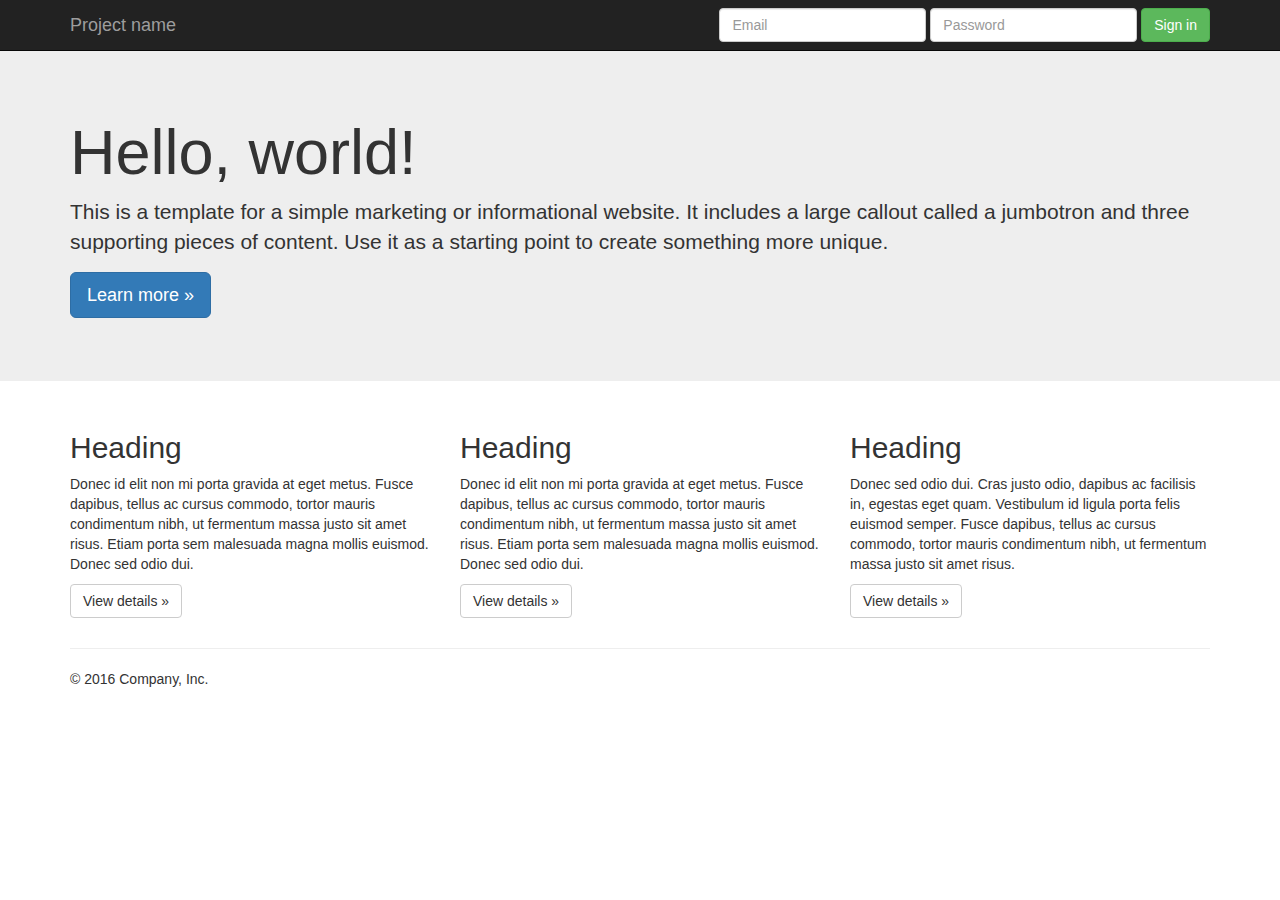
<file: bootstrap-3.3.7/docs/examples/jumbotron/index.html>
<!DOCTYPE html>
<html lang="en">
  <head>
    <meta charset="utf-8">
    <meta http-equiv="X-UA-Compatible" content="IE=edge">
    <meta name="viewport" content="width=device-width, initial-scale=1">
    <!-- The above 3 meta tags *must* come first in the head; any other head content must come *after* these tags -->
    <meta name="description" content="">
    <meta name="author" content="">
    <link rel="icon" href="../../favicon.ico">

    <title>Jumbotron Template for Bootstrap</title>

    <!-- Bootstrap core CSS -->
    <link href="../../dist/css/bootstrap.min.css" rel="stylesheet">

    <!-- IE10 viewport hack for Surface/desktop Windows 8 bug -->
    <link href="../../assets/css/ie10-viewport-bug-workaround.css" rel="stylesheet">

    <!-- Custom styles for this template -->
    <link href="jumbotron.css" rel="stylesheet">

    <!-- Just for debugging purposes. Don't actually copy these 2 lines! -->
    <!--[if lt IE 9]><script src="../../assets/js/ie8-responsive-file-warning.js"></script><![endif]-->
    <script src="../../assets/js/ie-emulation-modes-warning.js"></script>

    <!-- HTML5 shim and Respond.js for IE8 support of HTML5 elements and media queries -->
    <!--[if lt IE 9]>
      <script src="https://oss.maxcdn.com/html5shiv/3.7.3/html5shiv.min.js"></script>
      <script src="https://oss.maxcdn.com/respond/1.4.2/respond.min.js"></script>
    <![endif]-->
  </head>

  <body>

    <nav class="navbar navbar-inverse navbar-fixed-top">
      <div class="container">
        <div class="navbar-header">
          <button type="button" class="navbar-toggle collapsed" data-toggle="collapse" data-target="#navbar" aria-expanded="false" aria-controls="navbar">
            <span class="sr-only">Toggle navigation</span>
            <span class="icon-bar"></span>
            <span class="icon-bar"></span>
            <span class="icon-bar"></span>
          </button>
          <a class="navbar-brand" href="#">Project name</a>
        </div>
        <div id="navbar" class="navbar-collapse collapse">
          <form class="navbar-form navbar-right">
            <div class="form-group">
              <input type="text" placeholder="Email" class="form-control">
            </div>
            <div class="form-group">
              <input type="password" placeholder="Password" class="form-control">
            </div>
            <button type="submit" class="btn btn-success">Sign in</button>
          </form>
        </div><!--/.navbar-collapse -->
      </div>
    </nav>

    <!-- Main jumbotron for a primary marketing message or call to action -->
    <div class="jumbotron">
      <div class="container">
        <h1>Hello, world!</h1>
        <p>This is a template for a simple marketing or informational website. It includes a large callout called a jumbotron and three supporting pieces of content. Use it as a starting point to create something more unique.</p>
        <p><a class="btn btn-primary btn-lg" href="#" role="button">Learn more &raquo;</a></p>
      </div>
    </div>

    <div class="container">
      <!-- Example row of columns -->
      <div class="row">
        <div class="col-md-4">
          <h2>Heading</h2>
          <p>Donec id elit non mi porta gravida at eget metus. Fusce dapibus, tellus ac cursus commodo, tortor mauris condimentum nibh, ut fermentum massa justo sit amet risus. Etiam porta sem malesuada magna mollis euismod. Donec sed odio dui. </p>
          <p><a class="btn btn-default" href="#" role="button">View details &raquo;</a></p>
        </div>
        <div class="col-md-4">
          <h2>Heading</h2>
          <p>Donec id elit non mi porta gravida at eget metus. Fusce dapibus, tellus ac cursus commodo, tortor mauris condimentum nibh, ut fermentum massa justo sit amet risus. Etiam porta sem malesuada magna mollis euismod. Donec sed odio dui. </p>
          <p><a class="btn btn-default" href="#" role="button">View details &raquo;</a></p>
       </div>
        <div class="col-md-4">
          <h2>Heading</h2>
          <p>Donec sed odio dui. Cras justo odio, dapibus ac facilisis in, egestas eget quam. Vestibulum id ligula porta felis euismod semper. Fusce dapibus, tellus ac cursus commodo, tortor mauris condimentum nibh, ut fermentum massa justo sit amet risus.</p>
          <p><a class="btn btn-default" href="#" role="button">View details &raquo;</a></p>
        </div>
      </div>

      <hr>

      <footer>
        <p>&copy; 2016 Company, Inc.</p>
      </footer>
    </div> <!-- /container -->


    <!-- Bootstrap core JavaScript
    ================================================== -->
    <!-- Placed at the end of the document so the pages load faster -->
    <script src="https://ajax.googleapis.com/ajax/libs/jquery/1.12.4/jquery.min.js"></script>
    <script>window.jQuery || document.write('<script src="../../assets/js/vendor/jquery.min.js"><\/script>')</script>
    <script src="../../dist/js/bootstrap.min.js"></script>
    <!-- IE10 viewport hack for Surface/desktop Windows 8 bug -->
    <script src="../../assets/js/ie10-viewport-bug-workaround.js"></script>
  </body>
</html>
</file>
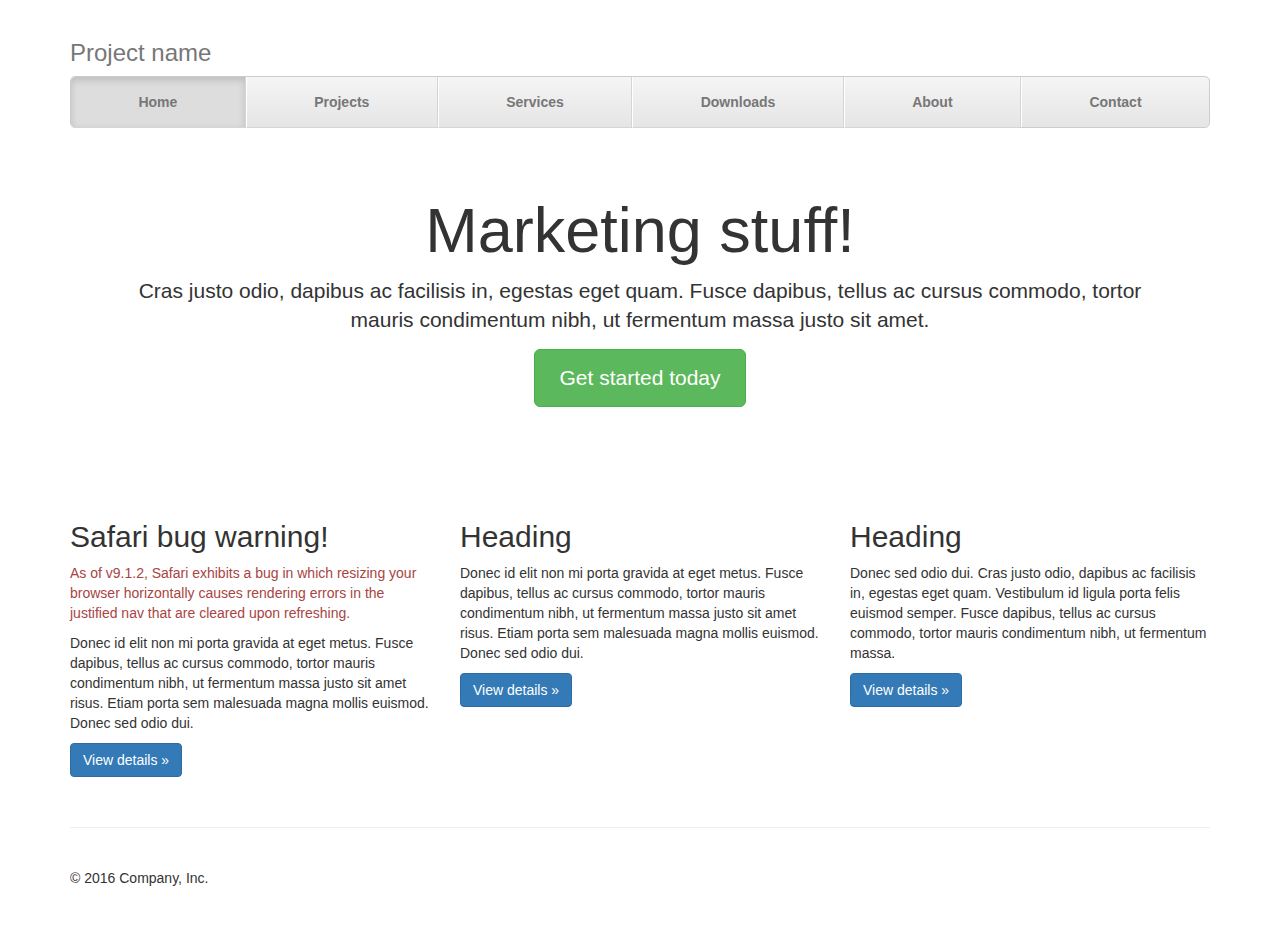
<file: bootstrap-3.3.7/docs/examples/justified-nav/index.html>
<!DOCTYPE html>
<html lang="en">
  <head>
    <meta charset="utf-8">
    <meta http-equiv="X-UA-Compatible" content="IE=edge">
    <meta name="viewport" content="width=device-width, initial-scale=1">
    <!-- The above 3 meta tags *must* come first in the head; any other head content must come *after* these tags -->
    <meta name="description" content="">
    <meta name="author" content="">
    <link rel="icon" href="../../favicon.ico">

    <title>Justified Nav Template for Bootstrap</title>

    <!-- Bootstrap core CSS -->
    <link href="../../dist/css/bootstrap.min.css" rel="stylesheet">

    <!-- IE10 viewport hack for Surface/desktop Windows 8 bug -->
    <link href="../../assets/css/ie10-viewport-bug-workaround.css" rel="stylesheet">

    <!-- Custom styles for this template -->
    <link href="justified-nav.css" rel="stylesheet">

    <!-- Just for debugging purposes. Don't actually copy these 2 lines! -->
    <!--[if lt IE 9]><script src="../../assets/js/ie8-responsive-file-warning.js"></script><![endif]-->
    <script src="../../assets/js/ie-emulation-modes-warning.js"></script>

    <!-- HTML5 shim and Respond.js for IE8 support of HTML5 elements and media queries -->
    <!--[if lt IE 9]>
      <script src="https://oss.maxcdn.com/html5shiv/3.7.3/html5shiv.min.js"></script>
      <script src="https://oss.maxcdn.com/respond/1.4.2/respond.min.js"></script>
    <![endif]-->
  </head>

  <body>

    <div class="container">

      <!-- The justified navigation menu is meant for single line per list item.
           Multiple lines will require custom code not provided by Bootstrap. -->
      <div class="masthead">
        <h3 class="text-muted">Project name</h3>
        <nav>
          <ul class="nav nav-justified">
            <li class="active"><a href="#">Home</a></li>
            <li><a href="#">Projects</a></li>
            <li><a href="#">Services</a></li>
            <li><a href="#">Downloads</a></li>
            <li><a href="#">About</a></li>
            <li><a href="#">Contact</a></li>
          </ul>
        </nav>
      </div>

      <!-- Jumbotron -->
      <div class="jumbotron">
        <h1>Marketing stuff!</h1>
        <p class="lead">Cras justo odio, dapibus ac facilisis in, egestas eget quam. Fusce dapibus, tellus ac cursus commodo, tortor mauris condimentum nibh, ut fermentum massa justo sit amet.</p>
        <p><a class="btn btn-lg btn-success" href="#" role="button">Get started today</a></p>
      </div>

      <!-- Example row of columns -->
      <div class="row">
        <div class="col-lg-4">
          <h2>Safari bug warning!</h2>
          <p class="text-danger">As of v9.1.2, Safari exhibits a bug in which resizing your browser horizontally causes rendering errors in the justified nav that are cleared upon refreshing.</p>
          <p>Donec id elit non mi porta gravida at eget metus. Fusce dapibus, tellus ac cursus commodo, tortor mauris condimentum nibh, ut fermentum massa justo sit amet risus. Etiam porta sem malesuada magna mollis euismod. Donec sed odio dui. </p>
          <p><a class="btn btn-primary" href="#" role="button">View details &raquo;</a></p>
        </div>
        <div class="col-lg-4">
          <h2>Heading</h2>
          <p>Donec id elit non mi porta gravida at eget metus. Fusce dapibus, tellus ac cursus commodo, tortor mauris condimentum nibh, ut fermentum massa justo sit amet risus. Etiam porta sem malesuada magna mollis euismod. Donec sed odio dui. </p>
          <p><a class="btn btn-primary" href="#" role="button">View details &raquo;</a></p>
       </div>
        <div class="col-lg-4">
          <h2>Heading</h2>
          <p>Donec sed odio dui. Cras justo odio, dapibus ac facilisis in, egestas eget quam. Vestibulum id ligula porta felis euismod semper. Fusce dapibus, tellus ac cursus commodo, tortor mauris condimentum nibh, ut fermentum massa.</p>
          <p><a class="btn btn-primary" href="#" role="button">View details &raquo;</a></p>
        </div>
      </div>

      <!-- Site footer -->
      <footer class="footer">
        <p>&copy; 2016 Company, Inc.</p>
      </footer>

    </div> <!-- /container -->


    <!-- IE10 viewport hack for Surface/desktop Windows 8 bug -->
    <script src="../../assets/js/ie10-viewport-bug-workaround.js"></script>
  </body>
</html>
</file>
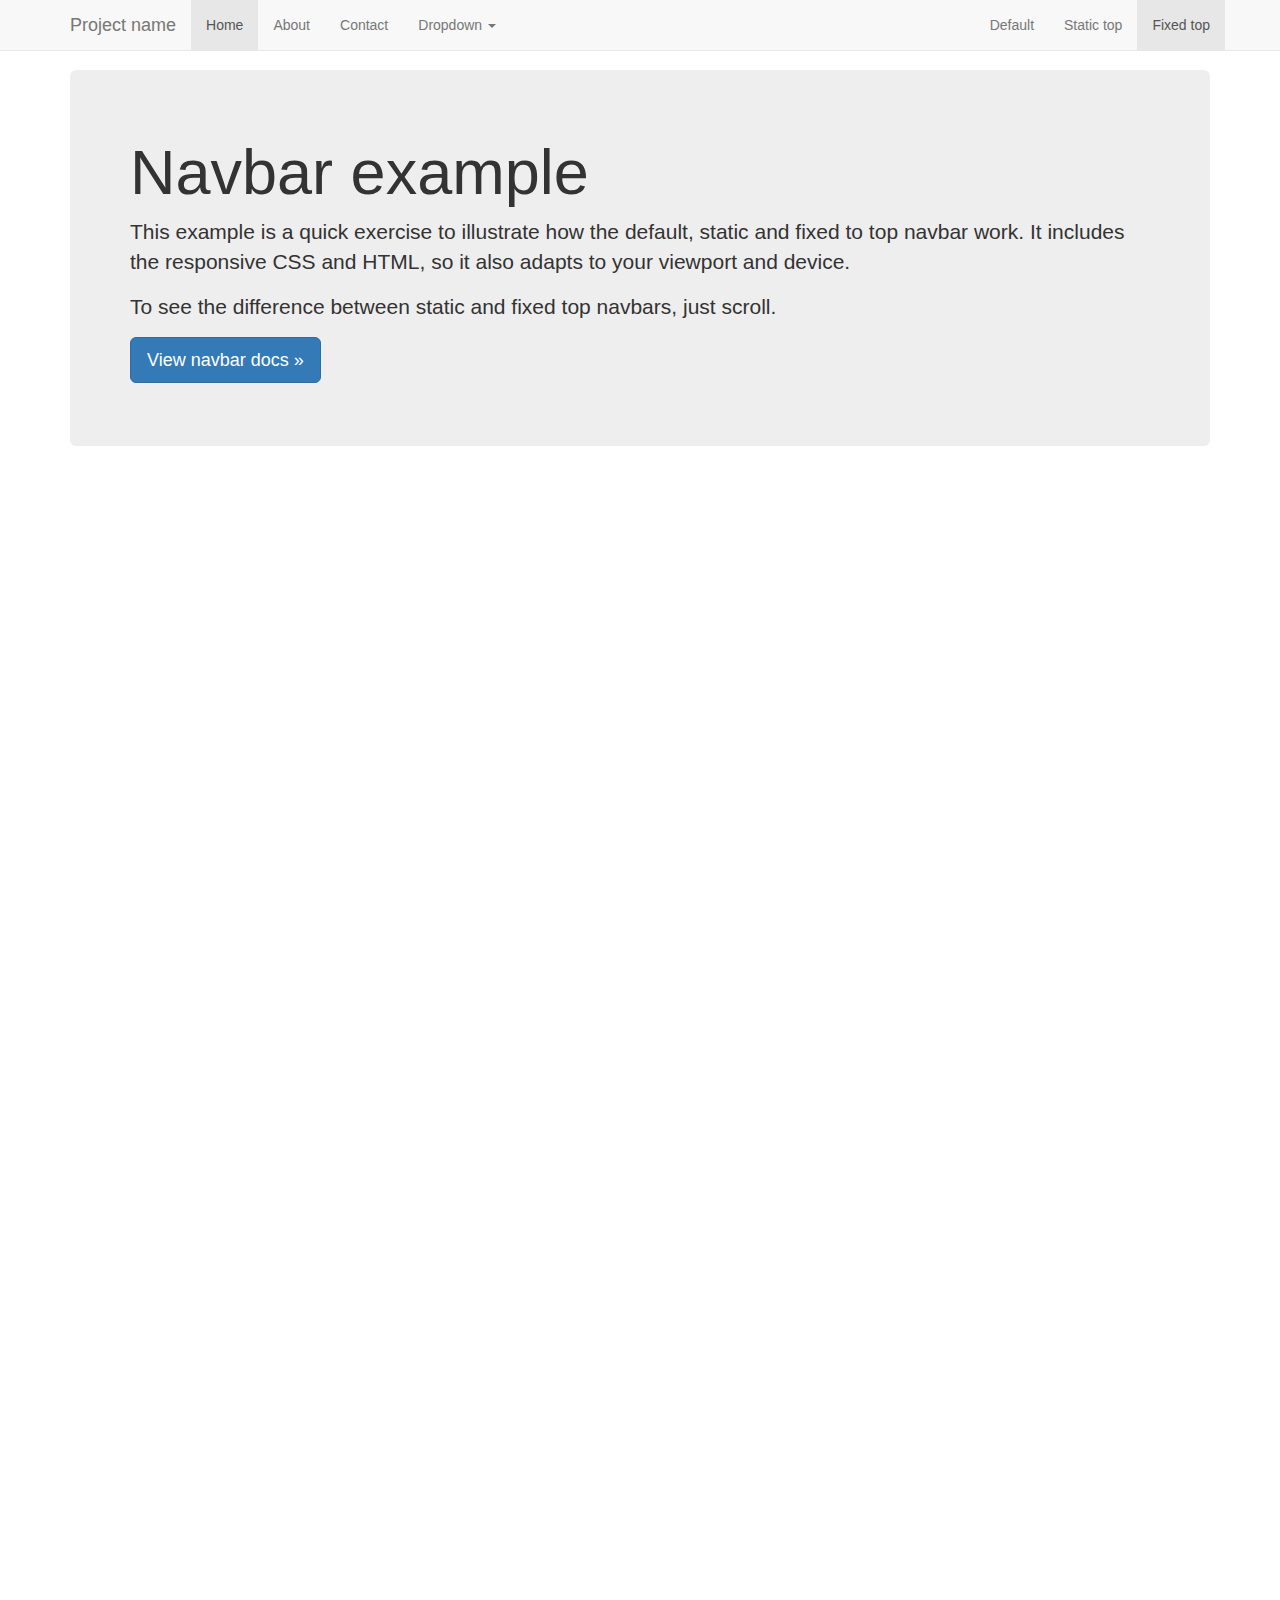
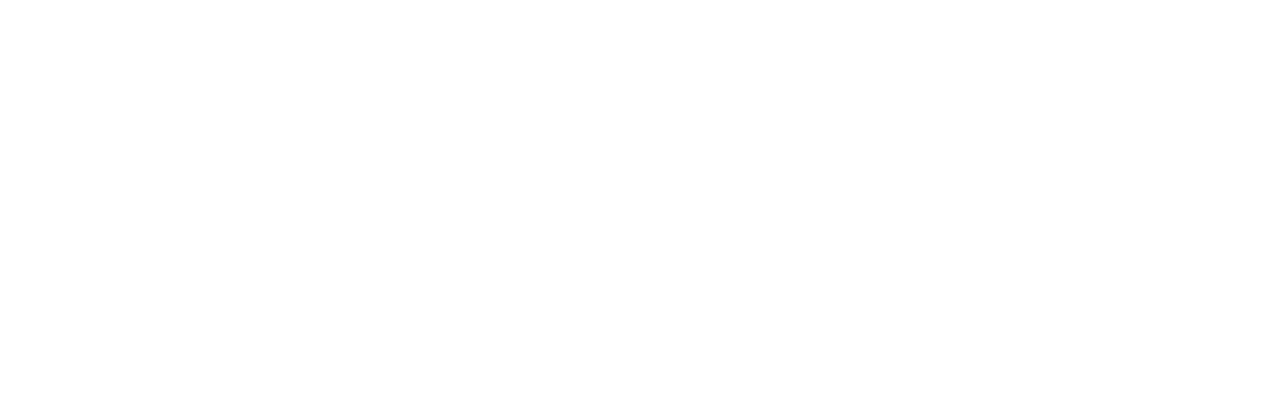
<file: bootstrap-3.3.7/docs/examples/navbar-fixed-top/index.html>
<!DOCTYPE html>
<html lang="en">
  <head>
    <meta charset="utf-8">
    <meta http-equiv="X-UA-Compatible" content="IE=edge">
    <meta name="viewport" content="width=device-width, initial-scale=1">
    <!-- The above 3 meta tags *must* come first in the head; any other head content must come *after* these tags -->
    <meta name="description" content="">
    <meta name="author" content="">
    <link rel="icon" href="../../favicon.ico">

    <title>Fixed Top Navbar Example for Bootstrap</title>

    <!-- Bootstrap core CSS -->
    <link href="../../dist/css/bootstrap.min.css" rel="stylesheet">

    <!-- IE10 viewport hack for Surface/desktop Windows 8 bug -->
    <link href="../../assets/css/ie10-viewport-bug-workaround.css" rel="stylesheet">

    <!-- Custom styles for this template -->
    <link href="navbar-fixed-top.css" rel="stylesheet">

    <!-- Just for debugging purposes. Don't actually copy these 2 lines! -->
    <!--[if lt IE 9]><script src="../../assets/js/ie8-responsive-file-warning.js"></script><![endif]-->
    <script src="../../assets/js/ie-emulation-modes-warning.js"></script>

    <!-- HTML5 shim and Respond.js for IE8 support of HTML5 elements and media queries -->
    <!--[if lt IE 9]>
      <script src="https://oss.maxcdn.com/html5shiv/3.7.3/html5shiv.min.js"></script>
      <script src="https://oss.maxcdn.com/respond/1.4.2/respond.min.js"></script>
    <![endif]-->
  </head>

  <body>

    <!-- Fixed navbar -->
    <nav class="navbar navbar-default navbar-fixed-top">
      <div class="container">
        <div class="navbar-header">
          <button type="button" class="navbar-toggle collapsed" data-toggle="collapse" data-target="#navbar" aria-expanded="false" aria-controls="navbar">
            <span class="sr-only">Toggle navigation</span>
            <span class="icon-bar"></span>
            <span class="icon-bar"></span>
            <span class="icon-bar"></span>
          </button>
          <a class="navbar-brand" href="#">Project name</a>
        </div>
        <div id="navbar" class="navbar-collapse collapse">
          <ul class="nav navbar-nav">
            <li class="active"><a href="#">Home</a></li>
            <li><a href="#about">About</a></li>
            <li><a href="#contact">Contact</a></li>
            <li class="dropdown">
              <a href="#" class="dropdown-toggle" data-toggle="dropdown" role="button" aria-haspopup="true" aria-expanded="false">Dropdown <span class="caret"></span></a>
              <ul class="dropdown-menu">
                <li><a href="#">Action</a></li>
                <li><a href="#">Another action</a></li>
                <li><a href="#">Something else here</a></li>
                <li role="separator" class="divider"></li>
                <li class="dropdown-header">Nav header</li>
                <li><a href="#">Separated link</a></li>
                <li><a href="#">One more separated link</a></li>
              </ul>
            </li>
          </ul>
          <ul class="nav navbar-nav navbar-right">
            <li><a href="../navbar/">Default</a></li>
            <li><a href="../navbar-static-top/">Static top</a></li>
            <li class="active"><a href="./">Fixed top <span class="sr-only">(current)</span></a></li>
          </ul>
        </div><!--/.nav-collapse -->
      </div>
    </nav>

    <div class="container">

      <!-- Main component for a primary marketing message or call to action -->
      <div class="jumbotron">
        <h1>Navbar example</h1>
        <p>This example is a quick exercise to illustrate how the default, static and fixed to top navbar work. It includes the responsive CSS and HTML, so it also adapts to your viewport and device.</p>
        <p>To see the difference between static and fixed top navbars, just scroll.</p>
        <p>
          <a class="btn btn-lg btn-primary" href="../../components/#navbar" role="button">View navbar docs &raquo;</a>
        </p>
      </div>

    </div> <!-- /container -->


    <!-- Bootstrap core JavaScript
    ================================================== -->
    <!-- Placed at the end of the document so the pages load faster -->
    <script src="https://ajax.googleapis.com/ajax/libs/jquery/1.12.4/jquery.min.js"></script>
    <script>window.jQuery || document.write('<script src="../../assets/js/vendor/jquery.min.js"><\/script>')</script>
    <script src="../../dist/js/bootstrap.min.js"></script>
    <!-- IE10 viewport hack for Surface/desktop Windows 8 bug -->
    <script src="../../assets/js/ie10-viewport-bug-workaround.js"></script>
  </body>
</html>
</file>
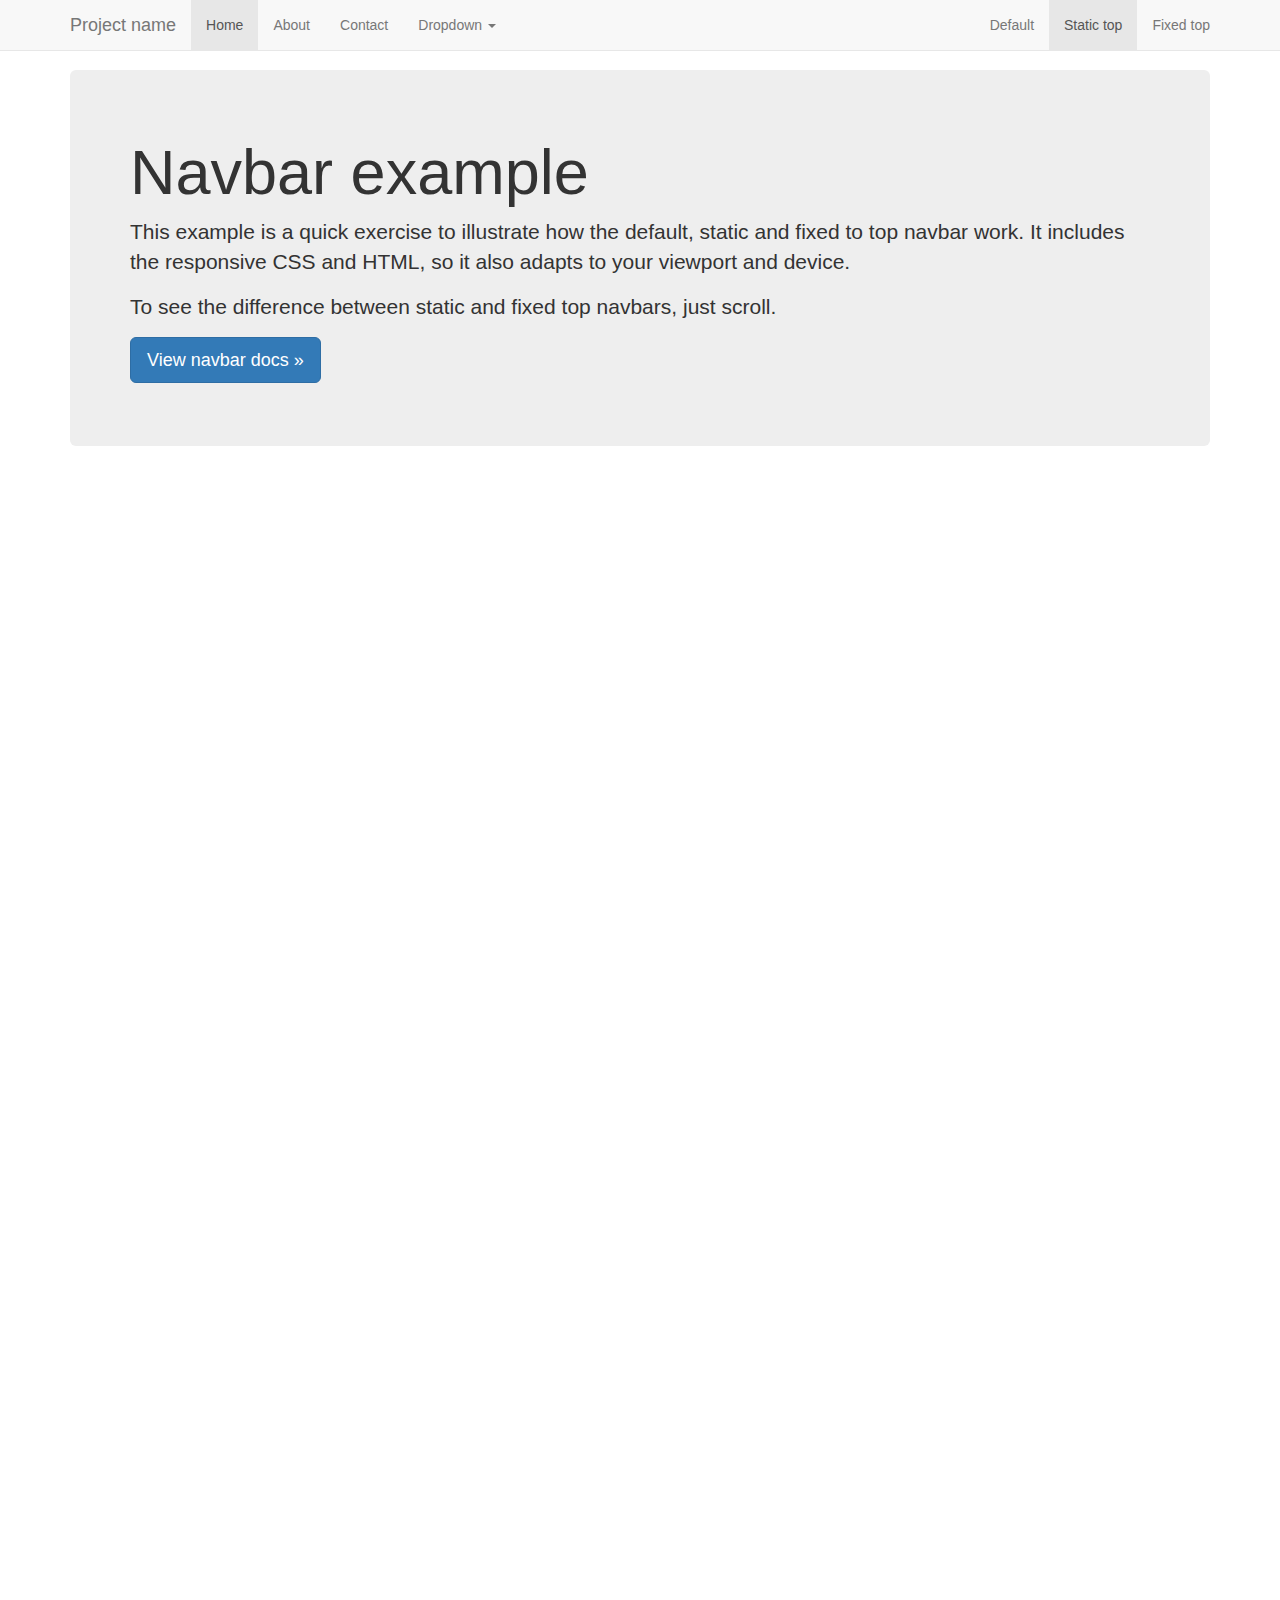
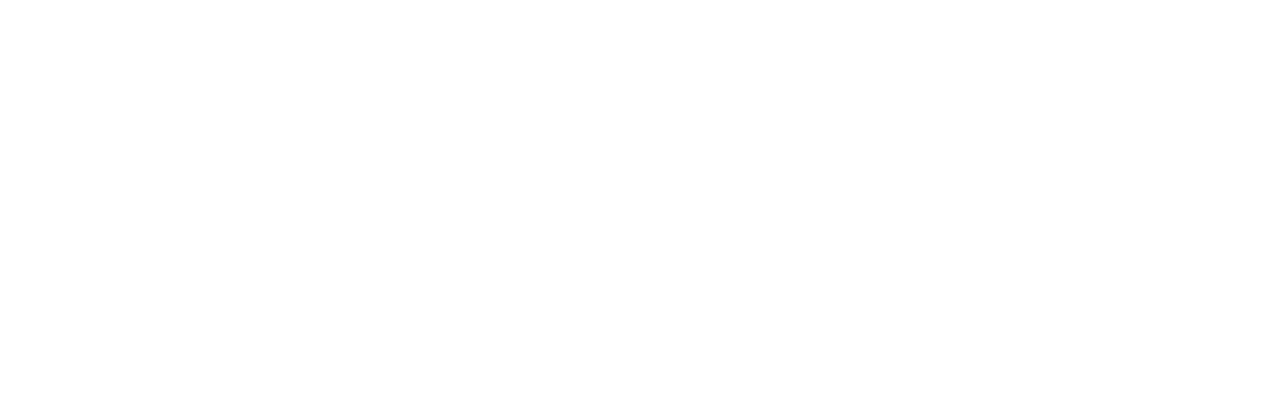
<file: bootstrap-3.3.7/docs/examples/navbar-static-top/index.html>
<!DOCTYPE html>
<html lang="en">
  <head>
    <meta charset="utf-8">
    <meta http-equiv="X-UA-Compatible" content="IE=edge">
    <meta name="viewport" content="width=device-width, initial-scale=1">
    <!-- The above 3 meta tags *must* come first in the head; any other head content must come *after* these tags -->
    <meta name="description" content="">
    <meta name="author" content="">
    <link rel="icon" href="../../favicon.ico">

    <title>Static Top Navbar Example for Bootstrap</title>

    <!-- Bootstrap core CSS -->
    <link href="../../dist/css/bootstrap.min.css" rel="stylesheet">

    <!-- IE10 viewport hack for Surface/desktop Windows 8 bug -->
    <link href="../../assets/css/ie10-viewport-bug-workaround.css" rel="stylesheet">

    <!-- Custom styles for this template -->
    <link href="navbar-static-top.css" rel="stylesheet">

    <!-- Just for debugging purposes. Don't actually copy these 2 lines! -->
    <!--[if lt IE 9]><script src="../../assets/js/ie8-responsive-file-warning.js"></script><![endif]-->
    <script src="../../assets/js/ie-emulation-modes-warning.js"></script>

    <!-- HTML5 shim and Respond.js for IE8 support of HTML5 elements and media queries -->
    <!--[if lt IE 9]>
      <script src="https://oss.maxcdn.com/html5shiv/3.7.3/html5shiv.min.js"></script>
      <script src="https://oss.maxcdn.com/respond/1.4.2/respond.min.js"></script>
    <![endif]-->
  </head>

  <body>

    <!-- Static navbar -->
    <nav class="navbar navbar-default navbar-static-top">
      <div class="container">
        <div class="navbar-header">
          <button type="button" class="navbar-toggle collapsed" data-toggle="collapse" data-target="#navbar" aria-expanded="false" aria-controls="navbar">
            <span class="sr-only">Toggle navigation</span>
            <span class="icon-bar"></span>
            <span class="icon-bar"></span>
            <span class="icon-bar"></span>
          </button>
          <a class="navbar-brand" href="#">Project name</a>
        </div>
        <div id="navbar" class="navbar-collapse collapse">
          <ul class="nav navbar-nav">
            <li class="active"><a href="#">Home</a></li>
            <li><a href="#about">About</a></li>
            <li><a href="#contact">Contact</a></li>
            <li class="dropdown">
              <a href="#" class="dropdown-toggle" data-toggle="dropdown" role="button" aria-haspopup="true" aria-expanded="false">Dropdown <span class="caret"></span></a>
              <ul class="dropdown-menu">
                <li><a href="#">Action</a></li>
                <li><a href="#">Another action</a></li>
                <li><a href="#">Something else here</a></li>
                <li role="separator" class="divider"></li>
                <li class="dropdown-header">Nav header</li>
                <li><a href="#">Separated link</a></li>
                <li><a href="#">One more separated link</a></li>
              </ul>
            </li>
          </ul>
          <ul class="nav navbar-nav navbar-right">
            <li><a href="../navbar/">Default</a></li>
            <li class="active"><a href="./">Static top <span class="sr-only">(current)</span></a></li>
            <li><a href="../navbar-fixed-top/">Fixed top</a></li>
          </ul>
        </div><!--/.nav-collapse -->
      </div>
    </nav>


    <div class="container">

      <!-- Main component for a primary marketing message or call to action -->
      <div class="jumbotron">
        <h1>Navbar example</h1>
        <p>This example is a quick exercise to illustrate how the default, static and fixed to top navbar work. It includes the responsive CSS and HTML, so it also adapts to your viewport and device.</p>
        <p>To see the difference between static and fixed top navbars, just scroll.</p>
        <p>
          <a class="btn btn-lg btn-primary" href="../../components/#navbar" role="button">View navbar docs &raquo;</a>
        </p>
      </div>

    </div> <!-- /container -->


    <!-- Bootstrap core JavaScript
    ================================================== -->
    <!-- Placed at the end of the document so the pages load faster -->
    <script src="https://ajax.googleapis.com/ajax/libs/jquery/1.12.4/jquery.min.js"></script>
    <script>window.jQuery || document.write('<script src="../../assets/js/vendor/jquery.min.js"><\/script>')</script>
    <script src="../../dist/js/bootstrap.min.js"></script>
    <!-- IE10 viewport hack for Surface/desktop Windows 8 bug -->
    <script src="../../assets/js/ie10-viewport-bug-workaround.js"></script>
  </body>
</html>
</file>
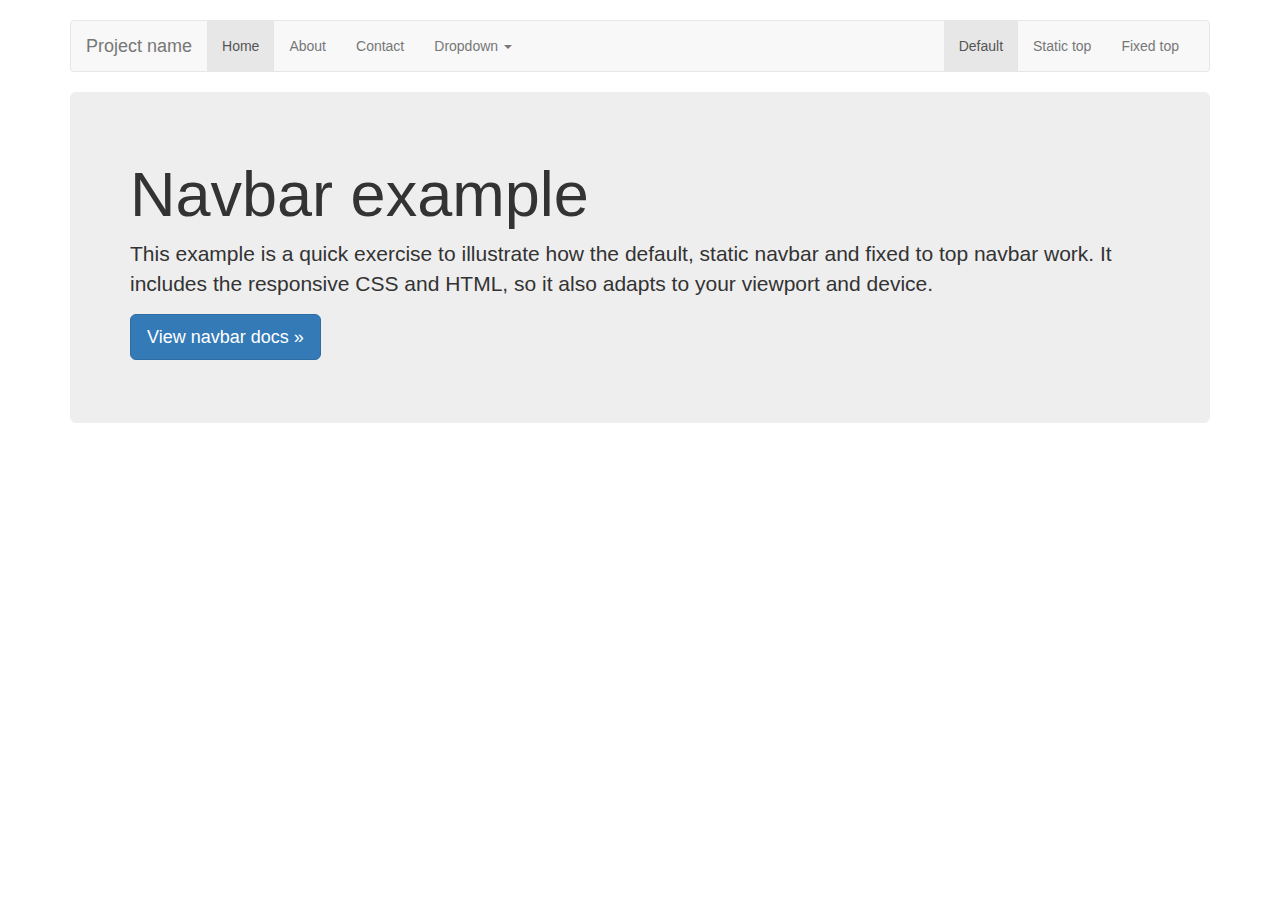
<file: bootstrap-3.3.7/docs/examples/navbar/index.html>
<!DOCTYPE html>
<html lang="en">
  <head>
    <meta charset="utf-8">
    <meta http-equiv="X-UA-Compatible" content="IE=edge">
    <meta name="viewport" content="width=device-width, initial-scale=1">
    <!-- The above 3 meta tags *must* come first in the head; any other head content must come *after* these tags -->
    <meta name="description" content="">
    <meta name="author" content="">
    <link rel="icon" href="../../favicon.ico">

    <title>Navbar Template for Bootstrap</title>

    <!-- Bootstrap core CSS -->
    <link href="../../dist/css/bootstrap.min.css" rel="stylesheet">

    <!-- IE10 viewport hack for Surface/desktop Windows 8 bug -->
    <link href="../../assets/css/ie10-viewport-bug-workaround.css" rel="stylesheet">

    <!-- Custom styles for this template -->
    <link href="navbar.css" rel="stylesheet">

    <!-- Just for debugging purposes. Don't actually copy these 2 lines! -->
    <!--[if lt IE 9]><script src="../../assets/js/ie8-responsive-file-warning.js"></script><![endif]-->
    <script src="../../assets/js/ie-emulation-modes-warning.js"></script>

    <!-- HTML5 shim and Respond.js for IE8 support of HTML5 elements and media queries -->
    <!--[if lt IE 9]>
      <script src="https://oss.maxcdn.com/html5shiv/3.7.3/html5shiv.min.js"></script>
      <script src="https://oss.maxcdn.com/respond/1.4.2/respond.min.js"></script>
    <![endif]-->
  </head>

  <body>

    <div class="container">

      <!-- Static navbar -->
      <nav class="navbar navbar-default">
        <div class="container-fluid">
          <div class="navbar-header">
            <button type="button" class="navbar-toggle collapsed" data-toggle="collapse" data-target="#navbar" aria-expanded="false" aria-controls="navbar">
              <span class="sr-only">Toggle navigation</span>
              <span class="icon-bar"></span>
              <span class="icon-bar"></span>
              <span class="icon-bar"></span>
            </button>
            <a class="navbar-brand" href="#">Project name</a>
          </div>
          <div id="navbar" class="navbar-collapse collapse">
            <ul class="nav navbar-nav">
              <li class="active"><a href="#">Home</a></li>
              <li><a href="#">About</a></li>
              <li><a href="#">Contact</a></li>
              <li class="dropdown">
                <a href="#" class="dropdown-toggle" data-toggle="dropdown" role="button" aria-haspopup="true" aria-expanded="false">Dropdown <span class="caret"></span></a>
                <ul class="dropdown-menu">
                  <li><a href="#">Action</a></li>
                  <li><a href="#">Another action</a></li>
                  <li><a href="#">Something else here</a></li>
                  <li role="separator" class="divider"></li>
                  <li class="dropdown-header">Nav header</li>
                  <li><a href="#">Separated link</a></li>
                  <li><a href="#">One more separated link</a></li>
                </ul>
              </li>
            </ul>
            <ul class="nav navbar-nav navbar-right">
              <li class="active"><a href="./">Default <span class="sr-only">(current)</span></a></li>
              <li><a href="../navbar-static-top/">Static top</a></li>
              <li><a href="../navbar-fixed-top/">Fixed top</a></li>
            </ul>
          </div><!--/.nav-collapse -->
        </div><!--/.container-fluid -->
      </nav>

      <!-- Main component for a primary marketing message or call to action -->
      <div class="jumbotron">
        <h1>Navbar example</h1>
        <p>This example is a quick exercise to illustrate how the default, static navbar and fixed to top navbar work. It includes the responsive CSS and HTML, so it also adapts to your viewport and device.</p>
        <p>
          <a class="btn btn-lg btn-primary" href="../../components/#navbar" role="button">View navbar docs &raquo;</a>
        </p>
      </div>

    </div> <!-- /container -->


    <!-- Bootstrap core JavaScript
    ================================================== -->
    <!-- Placed at the end of the document so the pages load faster -->
    <script src="https://ajax.googleapis.com/ajax/libs/jquery/1.12.4/jquery.min.js"></script>
    <script>window.jQuery || document.write('<script src="../../assets/js/vendor/jquery.min.js"><\/script>')</script>
    <script src="../../dist/js/bootstrap.min.js"></script>
    <!-- IE10 viewport hack for Surface/desktop Windows 8 bug -->
    <script src="../../assets/js/ie10-viewport-bug-workaround.js"></script>
  </body>
</html>
</file>
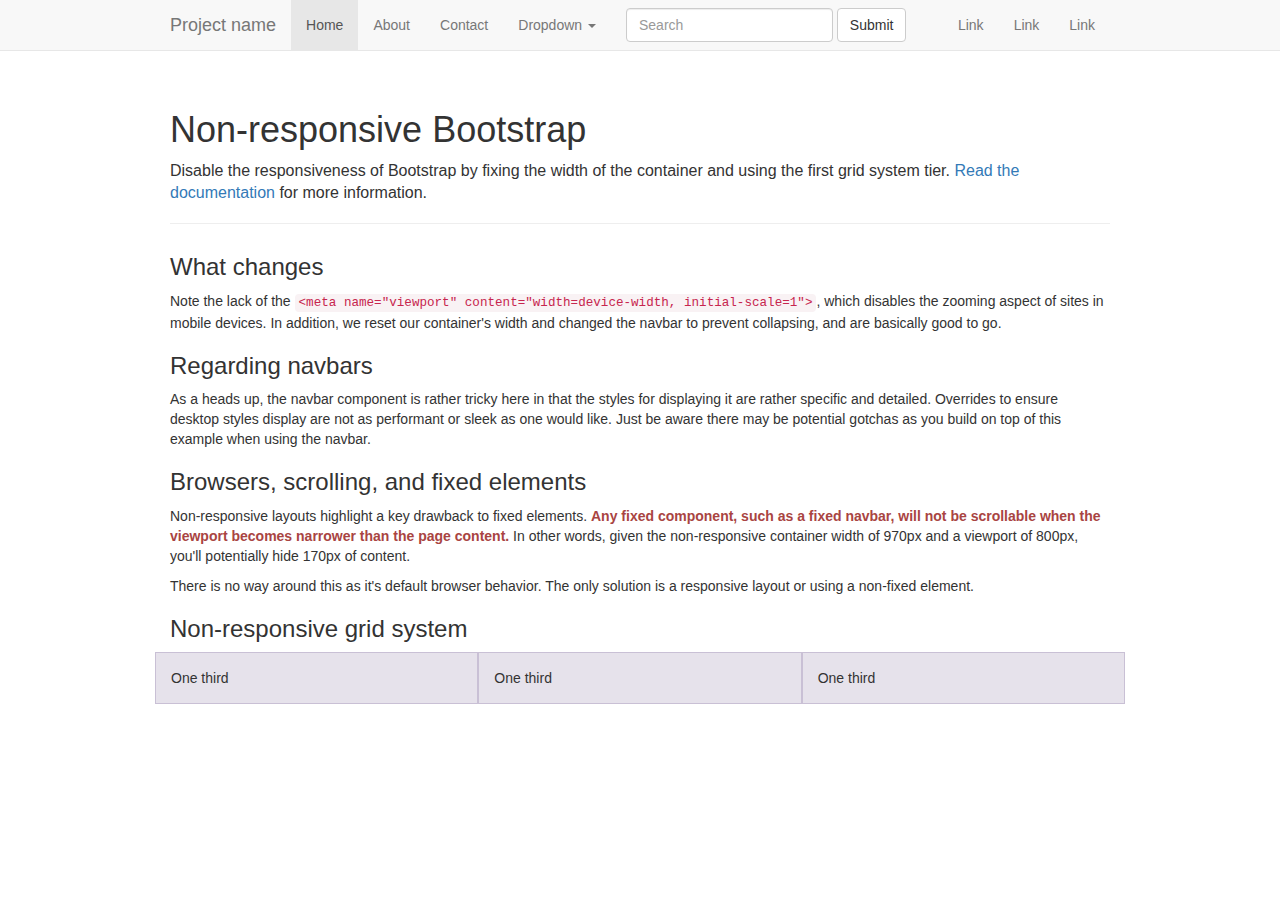
<file: bootstrap-3.3.7/docs/examples/non-responsive/index.html>
<!DOCTYPE html>
<html lang="en">
  <head>
    <meta charset="utf-8">
    <meta http-equiv="X-UA-Compatible" content="IE=edge">
    <!-- The above 2 meta tags *must* come first in the head; any other head content must come *after* these tags -->
    <meta name="description" content="">
    <meta name="author" content="">

    <!-- Note there is no responsive meta tag here -->

    <link rel="icon" href="../../favicon.ico">

    <title>Non-responsive Template for Bootstrap</title>

    <!-- Bootstrap core CSS -->
    <link href="../../dist/css/bootstrap.min.css" rel="stylesheet">

    <!-- IE10 viewport hack for Surface/desktop Windows 8 bug -->
    <link href="../../assets/css/ie10-viewport-bug-workaround.css" rel="stylesheet">

    <!-- Custom styles for this template -->
    <link href="non-responsive.css" rel="stylesheet">

    <!-- Just for debugging purposes. Don't actually copy these 2 lines! -->
    <!--[if lt IE 9]><script src="../../assets/js/ie8-responsive-file-warning.js"></script><![endif]-->
    <script src="../../assets/js/ie-emulation-modes-warning.js"></script>

    <!-- HTML5 shim and Respond.js for IE8 support of HTML5 elements and media queries -->
    <!--[if lt IE 9]>
      <script src="https://oss.maxcdn.com/html5shiv/3.7.3/html5shiv.min.js"></script>
      <script src="https://oss.maxcdn.com/respond/1.4.2/respond.min.js"></script>
    <![endif]-->
  </head>

  <body>

    <!-- Fixed navbar -->
    <nav class="navbar navbar-default navbar-fixed-top">
      <div class="container">
        <div class="navbar-header">
          <!-- The mobile navbar-toggle button can be safely removed since you do not need it in a non-responsive implementation -->
          <a class="navbar-brand" href="#">Project name</a>
        </div>
        <!-- Note that the .navbar-collapse and .collapse classes have been removed from the #navbar -->
        <div id="navbar">
          <ul class="nav navbar-nav">
            <li class="active"><a href="#">Home</a></li>
            <li><a href="#about">About</a></li>
            <li><a href="#contact">Contact</a></li>
            <li class="dropdown">
              <a href="#" class="dropdown-toggle" data-toggle="dropdown" role="button" aria-haspopup="true" aria-expanded="false">Dropdown <span class="caret"></span></a>
              <ul class="dropdown-menu">
                <li><a href="#">Action</a></li>
                <li><a href="#">Another action</a></li>
                <li><a href="#">Something else here</a></li>
                <li role="separator" class="divider"></li>
                <li class="dropdown-header">Nav header</li>
                <li><a href="#">Separated link</a></li>
                <li><a href="#">One more separated link</a></li>
              </ul>
            </li>
          </ul>
          <form class="navbar-form navbar-left">
            <div class="form-group">
              <input type="text" class="form-control" placeholder="Search">
            </div>
            <button type="submit" class="btn btn-default">Submit</button>
          </form>
          <ul class="nav navbar-nav navbar-right">
            <li><a href="#">Link</a></li>
            <li><a href="#">Link</a></li>
            <li><a href="#">Link</a></li>
          </ul>
        </div><!--/.nav-collapse -->
      </div>
    </nav>

    <div class="container">

      <div class="page-header">
        <h1>Non-responsive Bootstrap</h1>
        <p class="lead">Disable the responsiveness of Bootstrap by fixing the width of the container and using the first grid system tier. <a href="http://getbootstrap.com/getting-started/#disable-responsive">Read the documentation</a> for more information.</p>
      </div>

      <h3>What changes</h3>
      <p>Note the lack of the <code>&lt;meta name="viewport" content="width=device-width, initial-scale=1"&gt;</code>, which disables the zooming aspect of sites in mobile devices. In addition, we reset our container's width and changed the navbar to prevent collapsing, and are basically good to go.</p>

      <h3>Regarding navbars</h3>
      <p>As a heads up, the navbar component is rather tricky here in that the styles for displaying it are rather specific and detailed. Overrides to ensure desktop styles display are not as performant or sleek as one would like. Just be aware there may be potential gotchas as you build on top of this example when using the navbar.</p>

      <h3>Browsers, scrolling, and fixed elements</h3>
      <p>Non-responsive layouts highlight a key drawback to fixed elements. <strong class="text-danger">Any fixed component, such as a fixed navbar, will not be scrollable when the viewport becomes narrower than the page content.</strong> In other words, given the non-responsive container width of 970px and a viewport of 800px, you'll potentially hide 170px of content.</p>
      <p>There is no way around this as it's default browser behavior. The only solution is a responsive layout or using a non-fixed element.</p>

      <h3>Non-responsive grid system</h3>
      <div class="row">
        <div class="col-xs-4">One third</div>
        <div class="col-xs-4">One third</div>
        <div class="col-xs-4">One third</div>
      </div>

    </div> <!-- /container -->


    <!-- Bootstrap core JavaScript
    ================================================== -->
    <!-- Placed at the end of the document so the pages load faster -->
    <script src="https://ajax.googleapis.com/ajax/libs/jquery/1.12.4/jquery.min.js"></script>
    <script>window.jQuery || document.write('<script src="../../assets/js/vendor/jquery.min.js"><\/script>')</script>
    <script src="../../dist/js/bootstrap.min.js"></script>
    <!-- IE10 viewport hack for Surface/desktop Windows 8 bug -->
    <script src="../../assets/js/ie10-viewport-bug-workaround.js"></script>
  </body>
</html>
</file>
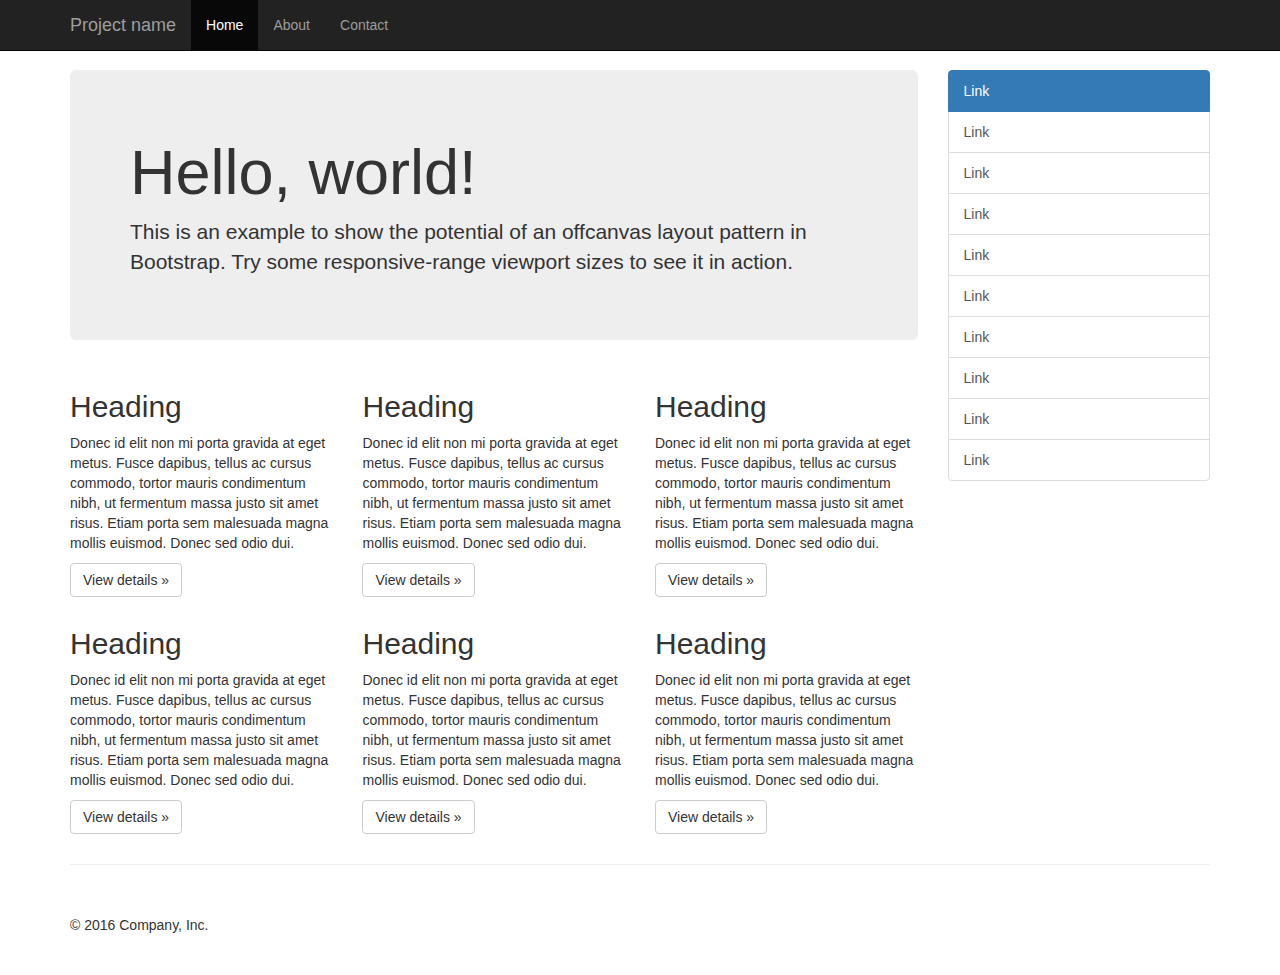
<file: bootstrap-3.3.7/docs/examples/offcanvas/index.html>
<!DOCTYPE html>
<html lang="en">
  <head>
    <meta charset="utf-8">
    <meta http-equiv="X-UA-Compatible" content="IE=edge">
    <meta name="viewport" content="width=device-width, initial-scale=1">
    <!-- The above 3 meta tags *must* come first in the head; any other head content must come *after* these tags -->
    <meta name="description" content="">
    <meta name="author" content="">
    <link rel="icon" href="../../favicon.ico">

    <title>Off Canvas Template for Bootstrap</title>

    <!-- Bootstrap core CSS -->
    <link href="../../dist/css/bootstrap.min.css" rel="stylesheet">

    <!-- IE10 viewport hack for Surface/desktop Windows 8 bug -->
    <link href="../../assets/css/ie10-viewport-bug-workaround.css" rel="stylesheet">

    <!-- Custom styles for this template -->
    <link href="offcanvas.css" rel="stylesheet">

    <!-- Just for debugging purposes. Don't actually copy these 2 lines! -->
    <!--[if lt IE 9]><script src="../../assets/js/ie8-responsive-file-warning.js"></script><![endif]-->
    <script src="../../assets/js/ie-emulation-modes-warning.js"></script>

    <!-- HTML5 shim and Respond.js for IE8 support of HTML5 elements and media queries -->
    <!--[if lt IE 9]>
      <script src="https://oss.maxcdn.com/html5shiv/3.7.3/html5shiv.min.js"></script>
      <script src="https://oss.maxcdn.com/respond/1.4.2/respond.min.js"></script>
    <![endif]-->
  </head>

  <body>
    <nav class="navbar navbar-fixed-top navbar-inverse">
      <div class="container">
        <div class="navbar-header">
          <button type="button" class="navbar-toggle collapsed" data-toggle="collapse" data-target="#navbar" aria-expanded="false" aria-controls="navbar">
            <span class="sr-only">Toggle navigation</span>
            <span class="icon-bar"></span>
            <span class="icon-bar"></span>
            <span class="icon-bar"></span>
          </button>
          <a class="navbar-brand" href="#">Project name</a>
        </div>
        <div id="navbar" class="collapse navbar-collapse">
          <ul class="nav navbar-nav">
            <li class="active"><a href="#">Home</a></li>
            <li><a href="#about">About</a></li>
            <li><a href="#contact">Contact</a></li>
          </ul>
        </div><!-- /.nav-collapse -->
      </div><!-- /.container -->
    </nav><!-- /.navbar -->

    <div class="container">

      <div class="row row-offcanvas row-offcanvas-right">

        <div class="col-xs-12 col-sm-9">
          <p class="pull-right visible-xs">
            <button type="button" class="btn btn-primary btn-xs" data-toggle="offcanvas">Toggle nav</button>
          </p>
          <div class="jumbotron">
            <h1>Hello, world!</h1>
            <p>This is an example to show the potential of an offcanvas layout pattern in Bootstrap. Try some responsive-range viewport sizes to see it in action.</p>
          </div>
          <div class="row">
            <div class="col-xs-6 col-lg-4">
              <h2>Heading</h2>
              <p>Donec id elit non mi porta gravida at eget metus. Fusce dapibus, tellus ac cursus commodo, tortor mauris condimentum nibh, ut fermentum massa justo sit amet risus. Etiam porta sem malesuada magna mollis euismod. Donec sed odio dui. </p>
              <p><a class="btn btn-default" href="#" role="button">View details &raquo;</a></p>
            </div><!--/.col-xs-6.col-lg-4-->
            <div class="col-xs-6 col-lg-4">
              <h2>Heading</h2>
              <p>Donec id elit non mi porta gravida at eget metus. Fusce dapibus, tellus ac cursus commodo, tortor mauris condimentum nibh, ut fermentum massa justo sit amet risus. Etiam porta sem malesuada magna mollis euismod. Donec sed odio dui. </p>
              <p><a class="btn btn-default" href="#" role="button">View details &raquo;</a></p>
            </div><!--/.col-xs-6.col-lg-4-->
            <div class="col-xs-6 col-lg-4">
              <h2>Heading</h2>
              <p>Donec id elit non mi porta gravida at eget metus. Fusce dapibus, tellus ac cursus commodo, tortor mauris condimentum nibh, ut fermentum massa justo sit amet risus. Etiam porta sem malesuada magna mollis euismod. Donec sed odio dui. </p>
              <p><a class="btn btn-default" href="#" role="button">View details &raquo;</a></p>
            </div><!--/.col-xs-6.col-lg-4-->
            <div class="col-xs-6 col-lg-4">
              <h2>Heading</h2>
              <p>Donec id elit non mi porta gravida at eget metus. Fusce dapibus, tellus ac cursus commodo, tortor mauris condimentum nibh, ut fermentum massa justo sit amet risus. Etiam porta sem malesuada magna mollis euismod. Donec sed odio dui. </p>
              <p><a class="btn btn-default" href="#" role="button">View details &raquo;</a></p>
            </div><!--/.col-xs-6.col-lg-4-->
            <div class="col-xs-6 col-lg-4">
              <h2>Heading</h2>
              <p>Donec id elit non mi porta gravida at eget metus. Fusce dapibus, tellus ac cursus commodo, tortor mauris condimentum nibh, ut fermentum massa justo sit amet risus. Etiam porta sem malesuada magna mollis euismod. Donec sed odio dui. </p>
              <p><a class="btn btn-default" href="#" role="button">View details &raquo;</a></p>
            </div><!--/.col-xs-6.col-lg-4-->
            <div class="col-xs-6 col-lg-4">
              <h2>Heading</h2>
              <p>Donec id elit non mi porta gravida at eget metus. Fusce dapibus, tellus ac cursus commodo, tortor mauris condimentum nibh, ut fermentum massa justo sit amet risus. Etiam porta sem malesuada magna mollis euismod. Donec sed odio dui. </p>
              <p><a class="btn btn-default" href="#" role="button">View details &raquo;</a></p>
            </div><!--/.col-xs-6.col-lg-4-->
          </div><!--/row-->
        </div><!--/.col-xs-12.col-sm-9-->

        <div class="col-xs-6 col-sm-3 sidebar-offcanvas" id="sidebar">
          <div class="list-group">
            <a href="#" class="list-group-item active">Link</a>
            <a href="#" class="list-group-item">Link</a>
            <a href="#" class="list-group-item">Link</a>
            <a href="#" class="list-group-item">Link</a>
            <a href="#" class="list-group-item">Link</a>
            <a href="#" class="list-group-item">Link</a>
            <a href="#" class="list-group-item">Link</a>
            <a href="#" class="list-group-item">Link</a>
            <a href="#" class="list-group-item">Link</a>
            <a href="#" class="list-group-item">Link</a>
          </div>
        </div><!--/.sidebar-offcanvas-->
      </div><!--/row-->

      <hr>

      <footer>
        <p>&copy; 2016 Company, Inc.</p>
      </footer>

    </div><!--/.container-->


    <!-- Bootstrap core JavaScript
    ================================================== -->
    <!-- Placed at the end of the document so the pages load faster -->
    <script src="https://ajax.googleapis.com/ajax/libs/jquery/1.12.4/jquery.min.js"></script>
    <script>window.jQuery || document.write('<script src="../../assets/js/vendor/jquery.min.js"><\/script>')</script>
    <script src="../../dist/js/bootstrap.min.js"></script>
    <!-- IE10 viewport hack for Surface/desktop Windows 8 bug -->
    <script src="../../assets/js/ie10-viewport-bug-workaround.js"></script>
    <script src="offcanvas.js"></script>
  </body>
</html>
</file>
<file: bootstrap-3.3.7/docs/examples/blog/blog.css>
/*
 * Globals
 */

body {
  font-family: Georgia, "Times New Roman", Times, serif;
  color: #555;
}

h1, .h1,
h2, .h2,
h3, .h3,
h4, .h4,
h5, .h5,
h6, .h6 {
  margin-top: 0;
  font-family: "Helvetica Neue", Helvetica, Arial, sans-serif;
  font-weight: normal;
  color: #333;
}


/*
 * Override Bootstrap's default container.
 */

@media (min-width: 1200px) {
  .container {
    width: 970px;
  }
}


/*
 * Masthead for nav
 */

.blog-masthead {
  background-color: #428bca;
  -webkit-box-shadow: inset 0 -2px 5px rgba(0,0,0,.1);
          box-shadow: inset 0 -2px 5px rgba(0,0,0,.1);
}

/* Nav links */
.blog-nav-item {
  position: relative;
  display: inline-block;
  padding: 10px;
  font-weight: 500;
  color: #cdddeb;
}
.blog-nav-item:hover,
.blog-nav-item:focus {
  color: #fff;
  text-decoration: none;
}

/* Active state gets a caret at the bottom */
.blog-nav .active {
  color: #fff;
}
.blog-nav .active:after {
  position: absolute;
  bottom: 0;
  left: 50%;
  width: 0;
  height: 0;
  margin-left: -5px;
  vertical-align: middle;
  content: " ";
  border-right: 5px solid transparent;
  border-bottom: 5px solid;
  border-left: 5px solid transparent;
}


/*
 * Blog name and description
 */

.blog-header {
  padding-top: 20px;
  padding-bottom: 20px;
}
.blog-title {
  margin-top: 30px;
  margin-bottom: 0;
  font-size: 60px;
  font-weight: normal;
}
.blog-description {
  font-size: 20px;
  color: #999;
}


/*
 * Main column and sidebar layout
 */

.blog-main {
  font-size: 18px;
  line-height: 1.5;
}

/* Sidebar modules for boxing content */
.sidebar-module {
  padding: 15px;
  margin: 0 -15px 15px;
}
.sidebar-module-inset {
  padding: 15px;
  background-color: #f5f5f5;
  border-radius: 4px;
}
.sidebar-module-inset p:last-child,
.sidebar-module-inset ul:last-child,
.sidebar-module-inset ol:last-child {
  margin-bottom: 0;
}


/* Pagination */
.pager {
  margin-bottom: 60px;
  text-align: left;
}
.pager > li > a {
  width: 140px;
  padding: 10px 20px;
  text-align: center;
  border-radius: 30px;
}


/*
 * Blog posts
 */

.blog-post {
  margin-bottom: 60px;
}
.blog-post-title {
  margin-bottom: 5px;
  font-size: 40px;
}
.blog-post-meta {
  margin-bottom: 20px;
  color: #999;
}


/*
 * Footer
 */

.blog-footer {
  padding: 40px 0;
  color: #999;
  text-align: center;
  background-color: #f9f9f9;
  border-top: 1px solid #e5e5e5;
}
.blog-footer p:last-child {
  margin-bottom: 0;
}
</file>
<file: bootstrap-3.3.7/docs/examples/carousel/carousel.css>
/* GLOBAL STYLES
-------------------------------------------------- */
/* Padding below the footer and lighter body text */

body {
  padding-bottom: 40px;
  color: #5a5a5a;
}


/* CUSTOMIZE THE NAVBAR
-------------------------------------------------- */

/* Special class on .container surrounding .navbar, used for positioning it into place. */
.navbar-wrapper {
  position: absolute;
  top: 0;
  right: 0;
  left: 0;
  z-index: 20;
}

/* Flip around the padding for proper display in narrow viewports */
.navbar-wrapper > .container {
  padding-right: 0;
  padding-left: 0;
}
.navbar-wrapper .navbar {
  padding-right: 15px;
  padding-left: 15px;
}
.navbar-wrapper .navbar .container {
  width: auto;
}


/* CUSTOMIZE THE CAROUSEL
-------------------------------------------------- */

/* Carousel base class */
.carousel {
  height: 500px;
  margin-bottom: 60px;
}
/* Since positioning the image, we need to help out the caption */
.carousel-caption {
  z-index: 10;
}

/* Declare heights because of positioning of img element */
.carousel .item {
  height: 500px;
  background-color: #777;
}
.carousel-inner > .item > img {
  position: absolute;
  top: 0;
  left: 0;
  min-width: 100%;
  height: 500px;
  max-width: none;
}


/* MARKETING CONTENT
-------------------------------------------------- */

/* Center align the text within the three columns below the carousel */
.marketing .col-lg-4 {
  margin-bottom: 20px;
  text-align: center;
}
.marketing h2 {
  font-weight: normal;
}
.marketing .col-lg-4 p {
  margin-right: 10px;
  margin-left: 10px;
}


/* Featurettes
------------------------- */

.featurette-divider {
  margin: 80px 0; /* Space out the Bootstrap <hr> more */
}

/* Thin out the marketing headings */
.featurette-heading {
  font-weight: 300;
  line-height: 1;
  letter-spacing: -1px;
}


/* RESPONSIVE CSS
-------------------------------------------------- */

@media (min-width: 768px) {
  /* Navbar positioning foo */
  .navbar-wrapper {
    margin-top: 20px;
  }
  .navbar-wrapper .container {
    padding-right: 15px;
    padding-left: 15px;
  }
  .navbar-wrapper .navbar {
    padding-right: 0;
    padding-left: 0;
  }

  /* The navbar becomes detached from the top, so we round the corners */
  .navbar-wrapper .navbar {
    border-radius: 4px;
  }

  /* Bump up size of carousel content */
  .carousel-caption p {
    margin-bottom: 20px;
    font-size: 21px;
    line-height: 1.4;
  }

  .featurette-heading {
    font-size: 50px;
  }
}

@media (min-width: 992px) {
  .featurette-heading {
    margin-top: 120px;
  }
}
</file>
<file: bootstrap-3.3.7/docs/examples/cover/cover.css>
/*
 * Globals
 */

/* Links */
a,
a:focus,
a:hover {
  color: #fff;
}

/* Custom default button */
.btn-default,
.btn-default:hover,
.btn-default:focus {
  color: #333;
  text-shadow: none; /* Prevent inheritance from `body` */
  background-color: #fff;
  border: 1px solid #fff;
}


/*
 * Base structure
 */

html,
body {
  height: 100%;
  background-color: #333;
}
body {
  color: #fff;
  text-align: center;
  text-shadow: 0 1px 3px rgba(0,0,0,.5);
}

/* Extra markup and styles for table-esque vertical and horizontal centering */
.site-wrapper {
  display: table;
  width: 100%;
  height: 100%; /* For at least Firefox */
  min-height: 100%;
  -webkit-box-shadow: inset 0 0 100px rgba(0,0,0,.5);
          box-shadow: inset 0 0 100px rgba(0,0,0,.5);
}
.site-wrapper-inner {
  display: table-cell;
  vertical-align: top;
}
.cover-container {
  margin-right: auto;
  margin-left: auto;
}

/* Padding for spacing */
.inner {
  padding: 30px;
}


/*
 * Header
 */
.masthead-brand {
  margin-top: 10px;
  margin-bottom: 10px;
}

.masthead-nav > li {
  display: inline-block;
}
.masthead-nav > li + li {
  margin-left: 20px;
}
.masthead-nav > li > a {
  padding-right: 0;
  padding-left: 0;
  font-size: 16px;
  font-weight: bold;
  color: #fff; /* IE8 proofing */
  color: rgba(255,255,255,.75);
  border-bottom: 2px solid transparent;
}
.masthead-nav > li > a:hover,
.masthead-nav > li > a:focus {
  background-color: transparent;
  border-bottom-color: #a9a9a9;
  border-bottom-color: rgba(255,255,255,.25);
}
.masthead-nav > .active > a,
.masthead-nav > .active > a:hover,
.masthead-nav > .active > a:focus {
  color: #fff;
  border-bottom-color: #fff;
}

@media (min-width: 768px) {
  .masthead-brand {
    float: left;
  }
  .masthead-nav {
    float: right;
  }
}


/*
 * Cover
 */

.cover {
  padding: 0 20px;
}
.cover .btn-lg {
  padding: 10px 20px;
  font-weight: bold;
}


/*
 * Footer
 */

.mastfoot {
  color: #999; /* IE8 proofing */
  color: rgba(255,255,255,.5);
}


/*
 * Affix and center
 */

@media (min-width: 768px) {
  /* Pull out the header and footer */
  .masthead {
    position: fixed;
    top: 0;
  }
  .mastfoot {
    position: fixed;
    bottom: 0;
  }
  /* Start the vertical centering */
  .site-wrapper-inner {
    vertical-align: middle;
  }
  /* Handle the widths */
  .masthead,
  .mastfoot,
  .cover-container {
    width: 100%; /* Must be percentage or pixels for horizontal alignment */
  }
}

@media (min-width: 992px) {
  .masthead,
  .mastfoot,
  .cover-container {
    width: 700px;
  }
}
</file>
<file: bootstrap-3.3.7/docs/examples/dashboard/dashboard.css>
/*
 * Base structure
 */

/* Move down content because we have a fixed navbar that is 50px tall */
body {
  padding-top: 50px;
}


/*
 * Global add-ons
 */

.sub-header {
  padding-bottom: 10px;
  border-bottom: 1px solid #eee;
}

/*
 * Top navigation
 * Hide default border to remove 1px line.
 */
.navbar-fixed-top {
  border: 0;
}

/*
 * Sidebar
 */

/* Hide for mobile, show later */
.sidebar {
  display: none;
}
@media (min-width: 768px) {
  .sidebar {
    position: fixed;
    top: 51px;
    bottom: 0;
    left: 0;
    z-index: 1000;
    display: block;
    padding: 20px;
    overflow-x: hidden;
    overflow-y: auto; /* Scrollable contents if viewport is shorter than content. */
    background-color: #f5f5f5;
    border-right: 1px solid #eee;
  }
}

/* Sidebar navigation */
.nav-sidebar {
  margin-right: -21px; /* 20px padding + 1px border */
  margin-bottom: 20px;
  margin-left: -20px;
}
.nav-sidebar > li > a {
  padding-right: 20px;
  padding-left: 20px;
}
.nav-sidebar > .active > a,
.nav-sidebar > .active > a:hover,
.nav-sidebar > .active > a:focus {
  color: #fff;
  background-color: #428bca;
}


/*
 * Main content
 */

.main {
  padding: 20px;
}
@media (min-width: 768px) {
  .main {
    padding-right: 40px;
    padding-left: 40px;
  }
}
.main .page-header {
  margin-top: 0;
}


/*
 * Placeholder dashboard ideas
 */

.placeholders {
  margin-bottom: 30px;
  text-align: center;
}
.placeholders h4 {
  margin-bottom: 0;
}
.placeholder {
  margin-bottom: 20px;
}
.placeholder img {
  display: inline-block;
  border-radius: 50%;
}
</file>
<file: bootstrap-3.3.7/docs/examples/grid/grid.css>
h4 {
  margin-top: 25px;
}
.row {
  margin-bottom: 20px;
}
.row .row {
  margin-top: 10px;
  margin-bottom: 0;
}
[class*="col-"] {
  padding-top: 15px;
  padding-bottom: 15px;
  background-color: #eee;
  background-color: rgba(86,61,124,.15);
  border: 1px solid #ddd;
  border: 1px solid rgba(86,61,124,.2);
}

hr {
  margin-top: 40px;
  margin-bottom: 40px;
}
</file>
<file: bootstrap-3.3.7/docs/examples/jumbotron-narrow/jumbotron-narrow.css>
/* Space out content a bit */
body {
  padding-top: 20px;
  padding-bottom: 20px;
}

/* Everything but the jumbotron gets side spacing for mobile first views */
.header,
.marketing,
.footer {
  padding-right: 15px;
  padding-left: 15px;
}

/* Custom page header */
.header {
  padding-bottom: 20px;
  border-bottom: 1px solid #e5e5e5;
}
/* Make the masthead heading the same height as the navigation */
.header h3 {
  margin-top: 0;
  margin-bottom: 0;
  line-height: 40px;
}

/* Custom page footer */
.footer {
  padding-top: 19px;
  color: #777;
  border-top: 1px solid #e5e5e5;
}

/* Customize container */
@media (min-width: 768px) {
  .container {
    max-width: 730px;
  }
}
.container-narrow > hr {
  margin: 30px 0;
}

/* Main marketing message and sign up button */
.jumbotron {
  text-align: center;
  border-bottom: 1px solid #e5e5e5;
}
.jumbotron .btn {
  padding: 14px 24px;
  font-size: 21px;
}

/* Supporting marketing content */
.marketing {
  margin: 40px 0;
}
.marketing p + h4 {
  margin-top: 28px;
}

/* Responsive: Portrait tablets and up */
@media screen and (min-width: 768px) {
  /* Remove the padding we set earlier */
  .header,
  .marketing,
  .footer {
    padding-right: 0;
    padding-left: 0;
  }
  /* Space out the masthead */
  .header {
    margin-bottom: 30px;
  }
  /* Remove the bottom border on the jumbotron for visual effect */
  .jumbotron {
    border-bottom: 0;
  }
}
</file>
<file: bootstrap-3.3.7/docs/examples/jumbotron/jumbotron.css>
/* Move down content because we have a fixed navbar that is 50px tall */
body {
  padding-top: 50px;
  padding-bottom: 20px;
}
</file>
<file: bootstrap-3.3.7/docs/examples/justified-nav/justified-nav.css>
body {
  padding-top: 20px;
}

.footer {
  padding-top: 40px;
  padding-bottom: 40px;
  margin-top: 40px;
  border-top: 1px solid #eee;
}

/* Main marketing message and sign up button */
.jumbotron {
  text-align: center;
  background-color: transparent;
}
.jumbotron .btn {
  padding: 14px 24px;
  font-size: 21px;
}

/* Customize the nav-justified links to be fill the entire space of the .navbar */

.nav-justified {
  background-color: #eee;
  border: 1px solid #ccc;
  border-radius: 5px;
}
.nav-justified > li > a {
  padding-top: 15px;
  padding-bottom: 15px;
  margin-bottom: 0;
  font-weight: bold;
  color: #777;
  text-align: center;
  background-color: #e5e5e5; /* Old browsers */
  background-image: -webkit-gradient(linear, left top, left bottom, from(#f5f5f5), to(#e5e5e5));
  background-image: -webkit-linear-gradient(top, #f5f5f5 0%, #e5e5e5 100%);
  background-image:      -o-linear-gradient(top, #f5f5f5 0%, #e5e5e5 100%);
  background-image:         linear-gradient(to bottom, #f5f5f5 0%,#e5e5e5 100%);
  filter: progid:DXImageTransform.Microsoft.gradient( startColorstr='#f5f5f5', endColorstr='#e5e5e5',GradientType=0 ); /* IE6-9 */
  background-repeat: repeat-x; /* Repeat the gradient */
  border-bottom: 1px solid #d5d5d5;
}
.nav-justified > .active > a,
.nav-justified > .active > a:hover,
.nav-justified > .active > a:focus {
  background-color: #ddd;
  background-image: none;
  -webkit-box-shadow: inset 0 3px 7px rgba(0,0,0,.15);
          box-shadow: inset 0 3px 7px rgba(0,0,0,.15);
}
.nav-justified > li:first-child > a {
  border-radius: 5px 5px 0 0;
}
.nav-justified > li:last-child > a {
  border-bottom: 0;
  border-radius: 0 0 5px 5px;
}

@media (min-width: 768px) {
  .nav-justified {
    max-height: 52px;
  }
  .nav-justified > li > a {
    border-right: 1px solid #d5d5d5;
    border-left: 1px solid #fff;
  }
  .nav-justified > li:first-child > a {
    border-left: 0;
    border-radius: 5px 0 0 5px;
  }
  .nav-justified > li:last-child > a {
    border-right: 0;
    border-radius: 0 5px 5px 0;
  }
}

/* Responsive: Portrait tablets and up */
@media screen and (min-width: 768px) {
  /* Remove the padding we set earlier */
  .masthead,
  .marketing,
  .footer {
    padding-right: 0;
    padding-left: 0;
  }
}
</file>
<file: bootstrap-3.3.7/docs/examples/navbar-fixed-top/navbar-fixed-top.css>
body {
  min-height: 2000px;
  padding-top: 70px;
}
</file>
<file: bootstrap-3.3.7/docs/examples/navbar-static-top/navbar-static-top.css>
body {
  min-height: 2000px;
}

.navbar-static-top {
  margin-bottom: 19px;
}
</file>
<file: bootstrap-3.3.7/docs/examples/navbar/navbar.css>
body {
  padding-top: 20px;
  padding-bottom: 20px;
}

.navbar {
  margin-bottom: 20px;
}
</file>
<file: bootstrap-3.3.7/docs/examples/non-responsive/non-responsive.css>
/* Template-specific stuff
 *
 * Customizations just for the template; these are not necessary for anything
 * with disabling the responsiveness.
 */

/* Account for fixed navbar */
body {
  padding-top: 70px;
  padding-bottom: 30px;
}

body,
.navbar-fixed-top,
.navbar-fixed-bottom {
  min-width: 970px;
}

/* Don't let the lead text change font-size. */
.lead {
  font-size: 16px;
}

/* Finesse the page header spacing */
.page-header {
  margin-bottom: 30px;
}
.page-header .lead {
  margin-bottom: 10px;
}


/* Non-responsive overrides
 *
 * Utilize the following CSS to disable the responsive-ness of the container,
 * grid system, and navbar.
 */

/* Reset the container */
.container {
  width: 970px;
  max-width: none !important;
}

/* Demonstrate the grids */
.col-xs-4 {
  padding-top: 15px;
  padding-bottom: 15px;
  background-color: #eee;
  background-color: rgba(86,61,124,.15);
  border: 1px solid #ddd;
  border: 1px solid rgba(86,61,124,.2);
}

.container .navbar-header,
.container .navbar-collapse {
  margin-right: 0;
  margin-left: 0;
}

/* Always float the navbar header */
.navbar-header {
  float: left;
}

/* Undo the collapsing navbar */
.navbar-collapse {
  display: block !important;
  height: auto !important;
  padding-bottom: 0;
  overflow: visible !important;
  visibility: visible !important;
}

.navbar-toggle {
  display: none;
}
.navbar-collapse {
  border-top: 0;
}

.navbar-brand {
  margin-left: -15px;
}

/* Always apply the floated nav */
.navbar-nav {
  float: left;
  margin: 0;
}
.navbar-nav > li {
  float: left;
}
.navbar-nav > li > a {
  padding: 15px;
}

/* Redeclare since we override the float above */
.navbar-nav.navbar-right {
  float: right;
}

/* Undo custom dropdowns */
.navbar .navbar-nav .open .dropdown-menu {
  position: absolute;
  float: left;
  background-color: #fff;
  border: 1px solid #ccc;
  border: 1px solid rgba(0, 0, 0, .15);
  border-width: 0 1px 1px;
  border-radius: 0 0 4px 4px;
  -webkit-box-shadow: 0 6px 12px rgba(0, 0, 0, .175);
          box-shadow: 0 6px 12px rgba(0, 0, 0, .175);
}
.navbar-default .navbar-nav .open .dropdown-menu > li > a {
  color: #333;
}
.navbar .navbar-nav .open .dropdown-menu > li > a:hover,
.navbar .navbar-nav .open .dropdown-menu > li > a:focus,
.navbar .navbar-nav .open .dropdown-menu > .active > a,
.navbar .navbar-nav .open .dropdown-menu > .active > a:hover,
.navbar .navbar-nav .open .dropdown-menu > .active > a:focus {
  color: #fff !important;
  background-color: #428bca !important;
}
.navbar .navbar-nav .open .dropdown-menu > .disabled > a,
.navbar .navbar-nav .open .dropdown-menu > .disabled > a:hover,
.navbar .navbar-nav .open .dropdown-menu > .disabled > a:focus {
  color: #999 !important;
  background-color: transparent !important;
}

/* Undo form expansion */
.navbar-form {
  float: left;
  width: auto;
  padding-top: 0;
  padding-bottom: 0;
  margin-right: 0;
  margin-left: 0;
  border: 0;
  -webkit-box-shadow: none;
          box-shadow: none;
}

/* Copy-pasted from forms.less since we mixin the .form-inline styles. */
.navbar-form .form-group {
  display: inline-block;
  margin-bottom: 0;
  vertical-align: middle;
}

.navbar-form .form-control {
  display: inline-block;
  width: auto;
  vertical-align: middle;
}

.navbar-form .form-control-static {
  display: inline-block;
}

.navbar-form .input-group {
  display: inline-table;
  vertical-align: middle;
}

.navbar-form .input-group .input-group-addon,
.navbar-form .input-group .input-group-btn,
.navbar-form .input-group .form-control {
  width: auto;
}

.navbar-form .input-group > .form-control {
  width: 100%;
}

.navbar-form .control-label {
  margin-bottom: 0;
  vertical-align: middle;
}

.navbar-form .radio,
.navbar-form .checkbox {
  display: inline-block;
  margin-top: 0;
  margin-bottom: 0;
  vertical-align: middle;
}

.navbar-form .radio label,
.navbar-form .checkbox label {
  padding-left: 0;
}

.navbar-form .radio input[type="radio"],
.navbar-form .checkbox input[type="checkbox"] {
  position: relative;
  margin-left: 0;
}

.navbar-form .has-feedback .form-control-feedback {
  top: 0;
}

/* Undo inline form compaction on small screens */
.form-inline .form-group {
  display: inline-block;
  margin-bottom: 0;
  vertical-align: middle;
}

.form-inline .form-control {
  display: inline-block;
  width: auto;
  vertical-align: middle;
}

.form-inline .form-control-static {
  display: inline-block;
}

.form-inline .input-group {
  display: inline-table;
  vertical-align: middle;
}
.form-inline .input-group .input-group-addon,
.form-inline .input-group .input-group-btn,
.form-inline .input-group .form-control {
  width: auto;
}

.form-inline .input-group > .form-control {
  width: 100%;
}

.form-inline .control-label {
  margin-bottom: 0;
  vertical-align: middle;
}

.form-inline .radio,
.form-inline .checkbox {
  display: inline-block;
  margin-top: 0;
  margin-bottom: 0;
  vertical-align: middle;
}
.form-inline .radio label,
.form-inline .checkbox label {
  padding-left: 0;
}

.form-inline .radio input[type="radio"],
.form-inline .checkbox input[type="checkbox"] {
  position: relative;
  margin-left: 0;
}

.form-inline .has-feedback .form-control-feedback {
  top: 0;
}
</file>
<file: bootstrap-3.3.7/docs/examples/offcanvas/offcanvas.css>
/*
 * Style tweaks
 * --------------------------------------------------
 */
html,
body {
  overflow-x: hidden; /* Prevent scroll on narrow devices */
}
body {
  padding-top: 70px;
}
footer {
  padding: 30px 0;
}

/*
 * Off Canvas
 * --------------------------------------------------
 */
@media screen and (max-width: 767px) {
  .row-offcanvas {
    position: relative;
    -webkit-transition: all .25s ease-out;
         -o-transition: all .25s ease-out;
            transition: all .25s ease-out;
  }

  .row-offcanvas-right {
    right: 0;
  }

  .row-offcanvas-left {
    left: 0;
  }

  .row-offcanvas-right
  .sidebar-offcanvas {
    right: -50%; /* 6 columns */
  }

  .row-offcanvas-left
  .sidebar-offcanvas {
    left: -50%; /* 6 columns */
  }

  .row-offcanvas-right.active {
    right: 50%; /* 6 columns */
  }

  .row-offcanvas-left.active {
    left: 50%; /* 6 columns */
  }

  .sidebar-offcanvas {
    position: absolute;
    top: 0;
    width: 50%; /* 6 columns */
  }
}
</file>
<file: bootstrap-3.3.7/js/tests/vendor/qunit.css>
/*!
 * QUnit 1.22.0
 * https://qunitjs.com/
 *
 * Copyright jQuery Foundation and other contributors
 * Released under the MIT license
 * https://jquery.org/license
 *
 * Date: 2016-02-23T15:57Z
 */

/** Font Family and Sizes */

#qunit-tests, #qunit-header, #qunit-banner, #qunit-testrunner-toolbar, #qunit-filteredTest, #qunit-userAgent, #qunit-testresult {
	font-family: "Helvetica Neue Light", "HelveticaNeue-Light", "Helvetica Neue", Calibri, Helvetica, Arial, sans-serif;
}

#qunit-testrunner-toolbar, #qunit-filteredTest, #qunit-userAgent, #qunit-testresult, #qunit-tests li { font-size: small; }
#qunit-tests { font-size: smaller; }


/** Resets */

#qunit-tests, #qunit-header, #qunit-banner, #qunit-filteredTest, #qunit-userAgent, #qunit-testresult, #qunit-modulefilter {
	margin: 0;
	padding: 0;
}


/** Header */

#qunit-header {
	padding: 0.5em 0 0.5em 1em;

	color: #8699A4;
	background-color: #0D3349;

	font-size: 1.5em;
	line-height: 1em;
	font-weight: 400;

	border-radius: 5px 5px 0 0;
}

#qunit-header a {
	text-decoration: none;
	color: #C2CCD1;
}

#qunit-header a:hover,
#qunit-header a:focus {
	color: #FFF;
}

#qunit-testrunner-toolbar label {
	display: inline-block;
	padding: 0 0.5em 0 0.1em;
}

#qunit-banner {
	height: 5px;
}

#qunit-testrunner-toolbar {
	padding: 0.5em 1em 0.5em 1em;
	color: #5E740B;
	background-color: #EEE;
	overflow: hidden;
}

#qunit-filteredTest {
	padding: 0.5em 1em 0.5em 1em;
	background-color: #F4FF77;
	color: #366097;
}

#qunit-userAgent {
	padding: 0.5em 1em 0.5em 1em;
	background-color: #2B81AF;
	color: #FFF;
	text-shadow: rgba(0, 0, 0, 0.5) 2px 2px 1px;
}

#qunit-modulefilter-container {
	float: right;
	padding: 0.2em;
}

.qunit-url-config {
	display: inline-block;
	padding: 0.1em;
}

.qunit-filter {
	display: block;
	float: right;
	margin-left: 1em;
}

/** Tests: Pass/Fail */

#qunit-tests {
	list-style-position: inside;
}

#qunit-tests li {
	padding: 0.4em 1em 0.4em 1em;
	border-bottom: 1px solid #FFF;
	list-style-position: inside;
}

#qunit-tests > li {
	display: none;
}

#qunit-tests li.running,
#qunit-tests li.pass,
#qunit-tests li.fail,
#qunit-tests li.skipped {
	display: list-item;
}

#qunit-tests.hidepass {
	position: relative;
}

#qunit-tests.hidepass li.running,
#qunit-tests.hidepass li.pass {
	visibility: hidden;
	position: absolute;
	width:   0;
	height:  0;
	padding: 0;
	border:  0;
	margin:  0;
}

#qunit-tests li strong {
	cursor: pointer;
}

#qunit-tests li.skipped strong {
	cursor: default;
}

#qunit-tests li a {
	padding: 0.5em;
	color: #C2CCD1;
	text-decoration: none;
}

#qunit-tests li p a {
	padding: 0.25em;
	color: #6B6464;
}
#qunit-tests li a:hover,
#qunit-tests li a:focus {
	color: #000;
}

#qunit-tests li .runtime {
	float: right;
	font-size: smaller;
}

.qunit-assert-list {
	margin-top: 0.5em;
	padding: 0.5em;

	background-color: #FFF;

	border-radius: 5px;
}

.qunit-source {
	margin: 0.6em 0 0.3em;
}

.qunit-collapsed {
	display: none;
}

#qunit-tests table {
	border-collapse: collapse;
	margin-top: 0.2em;
}

#qunit-tests th {
	text-align: right;
	vertical-align: top;
	padding: 0 0.5em 0 0;
}

#qunit-tests td {
	vertical-align: top;
}

#qunit-tests pre {
	margin: 0;
	white-space: pre-wrap;
	word-wrap: break-word;
}

#qunit-tests del {
	background-color: #E0F2BE;
	color: #374E0C;
	text-decoration: none;
}

#qunit-tests ins {
	background-color: #FFCACA;
	color: #500;
	text-decoration: none;
}

/*** Test Counts */

#qunit-tests b.counts                       { color: #000; }
#qunit-tests b.passed                       { color: #5E740B; }
#qunit-tests b.failed                       { color: #710909; }

#qunit-tests li li {
	padding: 5px;
	background-color: #FFF;
	border-bottom: none;
	list-style-position: inside;
}

/*** Passing Styles */

#qunit-tests li li.pass {
	color: #3C510C;
	background-color: #FFF;
	border-left: 10px solid #C6E746;
}

#qunit-tests .pass                          { color: #528CE0; background-color: #D2E0E6; }
#qunit-tests .pass .test-name               { color: #366097; }

#qunit-tests .pass .test-actual,
#qunit-tests .pass .test-expected           { color: #999; }

#qunit-banner.qunit-pass                    { background-color: #C6E746; }

/*** Failing Styles */

#qunit-tests li li.fail {
	color: #710909;
	background-color: #FFF;
	border-left: 10px solid #EE5757;
	white-space: pre;
}

#qunit-tests > li:last-child {
	border-radius: 0 0 5px 5px;
}

#qunit-tests .fail                          { color: #000; background-color: #EE5757; }
#qunit-tests .fail .test-name,
#qunit-tests .fail .module-name             { color: #000; }

#qunit-tests .fail .test-actual             { color: #EE5757; }
#qunit-tests .fail .test-expected           { color: #008000; }

#qunit-banner.qunit-fail                    { background-color: #EE5757; }

/*** Skipped tests */

#qunit-tests .skipped {
	background-color: #EBECE9;
}

#qunit-tests .qunit-skipped-label {
	background-color: #F4FF77;
	display: inline-block;
	font-style: normal;
	color: #366097;
	line-height: 1.8em;
	padding: 0 0.5em;
	margin: -0.4em 0.4em -0.4em 0;
}

/** Result */

#qunit-testresult {
	padding: 0.5em 1em 0.5em 1em;

	color: #2B81AF;
	background-color: #D2E0E6;

	border-bottom: 1px solid #FFF;
}
#qunit-testresult .module-name {
	font-weight: 700;
}

/** Fixture */

#qunit-fixture {
	position: absolute;
	top: -10000px;
	left: -10000px;
	width: 1000px;
	height: 1000px;
}
</file>
<file: bootstrap-3.3.7/docs/assets/css/ie10-viewport-bug-workaround.css>
/*!
 * IE10 viewport hack for Surface/desktop Windows 8 bug
 * Copyright 2014-2015 Twitter, Inc.
 * Licensed under MIT (https://github.com/twbs/bootstrap/blob/master/LICENSE)
 */

/*
 * See the Getting Started docs for more information:
 * http://getbootstrap.com/getting-started/#support-ie10-width
 */
@-ms-viewport     { width: device-width; }
@-o-viewport      { width: device-width; }
@viewport         { width: device-width; }
</file>
